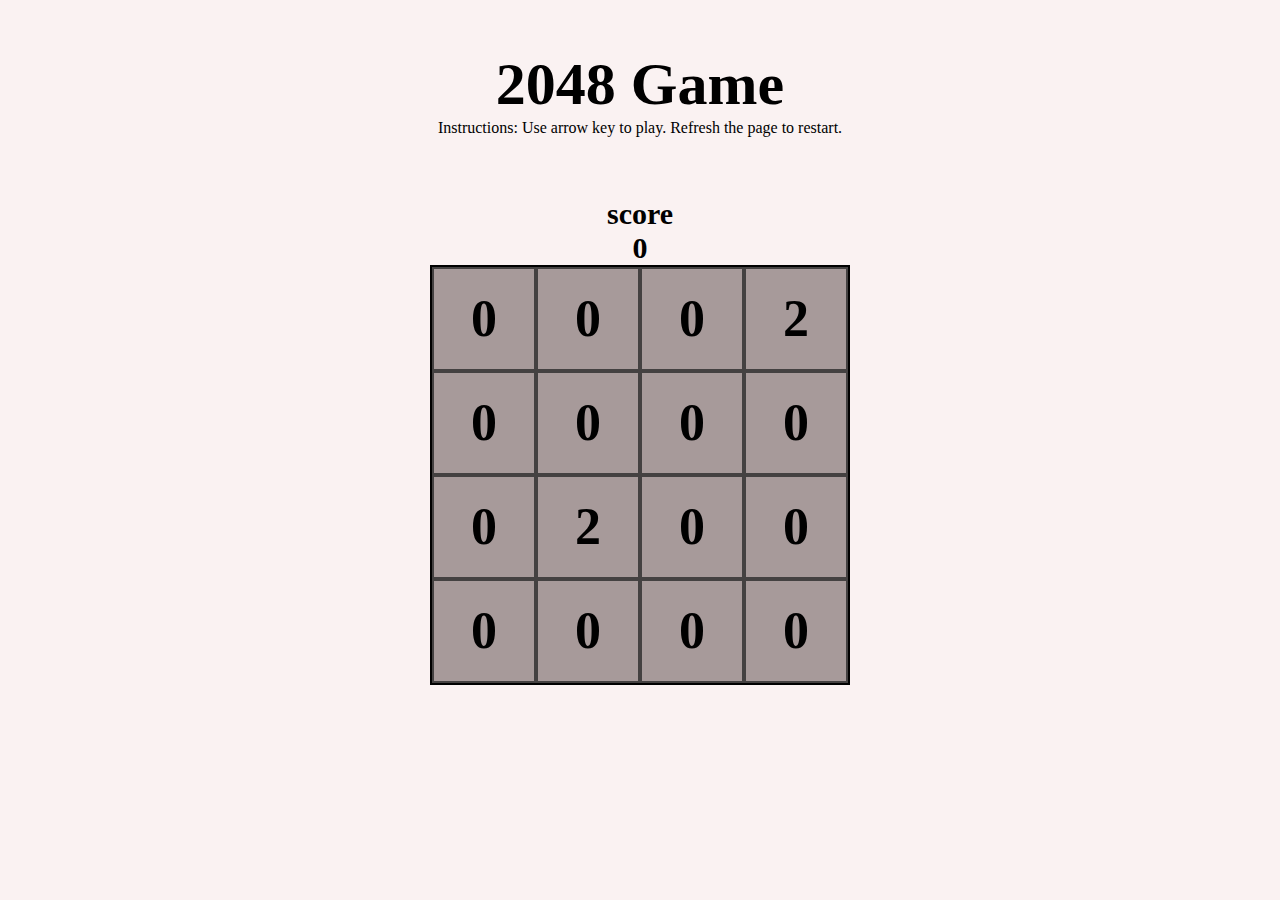
<file: public/2048 Game/index.html>
<html>
    <head>
        <link rel="stylesheet" href="style.css">
        <script src ="script.js"></script>
        <title>2048 Game</title>
    </head>
    <body>
        <div class = "header">2048 Game</div>

        <div class = "instructions">Instructions: Use arrow key to play. Refresh the page to restart.</div>

        <div class = "scoreContainer">
            <div class="scoreTitle">score</div>
            <span id="score">0</span>
        </div>

        <div class ="grid"></div>
    </body>
</html>
</file>
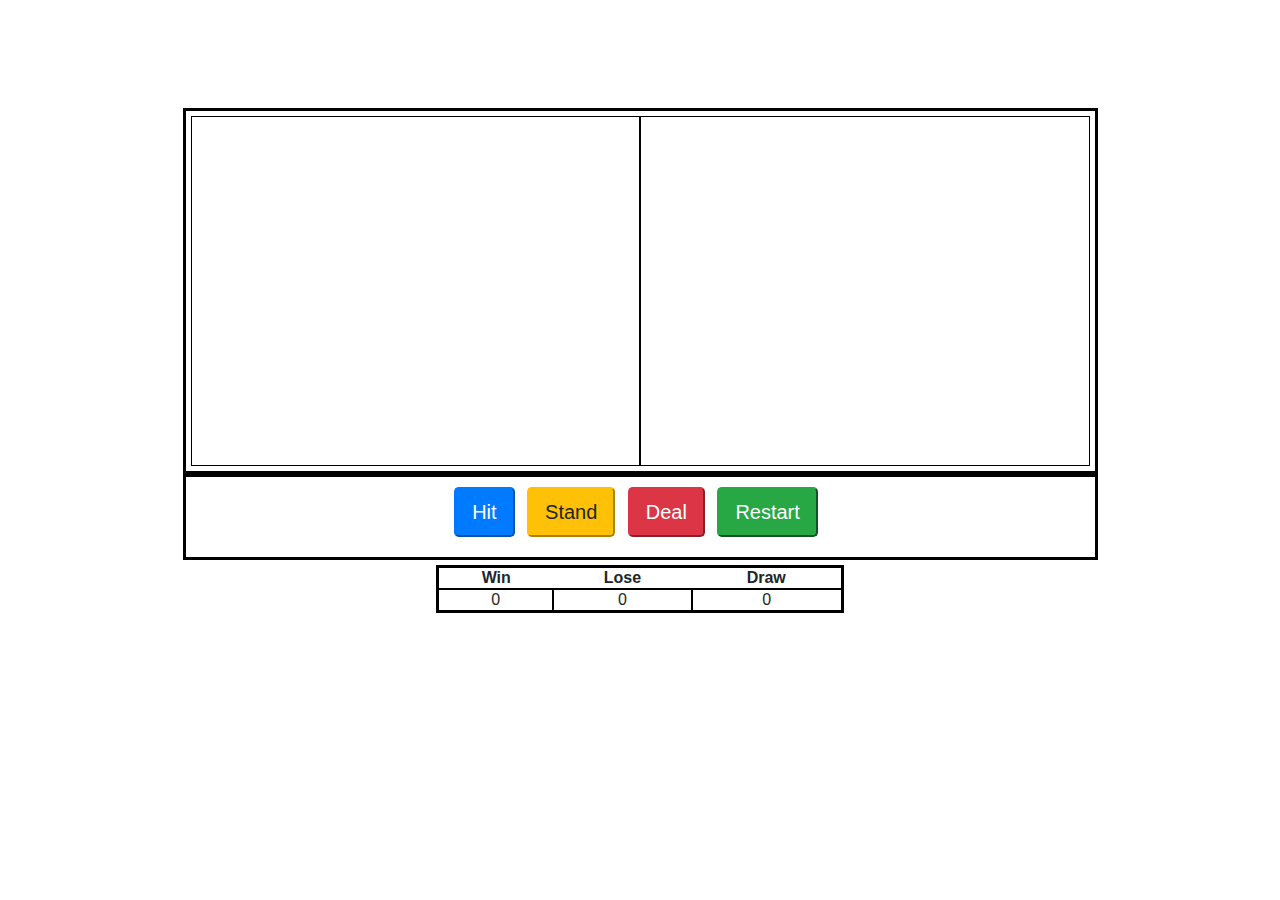
<file: public/Blackjack Game/index.html>
<html lang="en">
  <head>
    <meta charset="UTF-8" />
    <meta name="viewport" content="width=device-width, initial-scale=1.0" />
    <title>Blackjack</title>
    <link
      rel="stylesheet"
      href="https://stackpath.bootstrapcdn.com/bootstrap/4.5.0/css/bootstrap.min.css"
    />
    <link rel="stylesheet" href="style.css" />
  </head>

  <body>
    <div class="container">
      <h1>Blackjack Game</h1>
      <h3><span id="blackjack-result">Let's Play </span></h3>

      <div class="flex-blackjack-row-2">
        <div id="your-box">
          <h2>You: <span id="your-blackjack-result"> 0</span></h2>
        </div>

        <div id="dealer-box">
          <h2>Dealer: <span id="dealer-blackjack-result"> 0</span></h2>
        </div>
      </div>

      <div class="flex-blackjack-row-3">
        <div>
          <button class="btn-lg btn-primary mr-2" id="blackjack-hit-button">
            Hit
          </button>
          <button class="btn-lg btn-warning mr-2" id="blackjack-stand-button">
            Stand
          </button>
          <button class="btn-lg btn-danger mr-2" id="blackjack-deal-button">
            Deal
          </button>
          <button class="btn-lg btn-success mr-2" id="blackjack-reset-button">
            Restart
          </button>
        </div>
      </div>
      <div class="flex-blackjack-row-1">
        <table>
          <tr>
            <th id="win-header">Win</th>
            <th id="loss-header">Lose</th>
            <th id="draw-header">Draw</th>
          </tr>

          <tr>
            <td><span id="wins">0</span></td>
            <td><span id="losses">0</span></td>
            <td><span id="draws">0</span></td>
          </tr>
        </table>
      </div>
    </div>
    <script src="script.js"></script>
  </body>
</html>
</file>
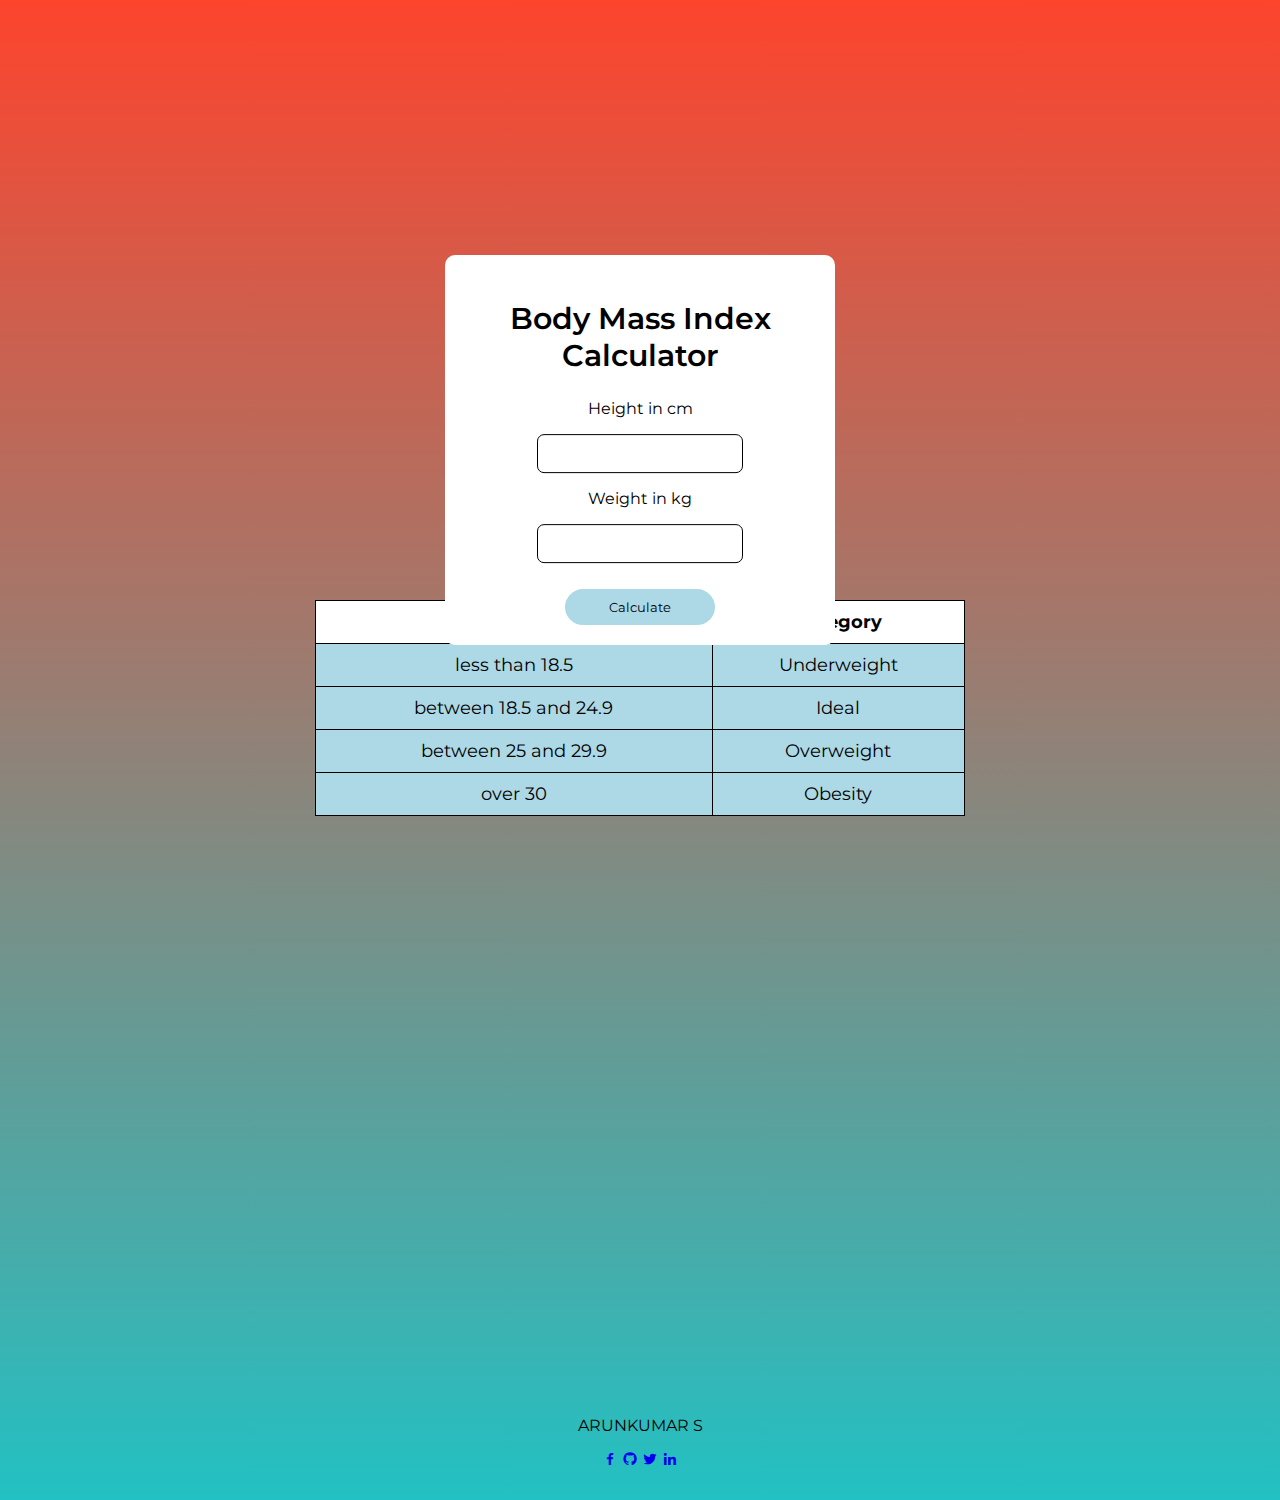
<file: public/BMI/index.html>
<!doctype html>
<html lang="en">
  <head>
    <meta charset="utf-8">
    <meta name="viewport" content="width=device-width, initial-scale=1">
    <title>BMI Calculator</title>
    <meta name="description" content="JS app to calculates Body Mass Index">
    <meta name="author" content="Supritha">
    <link rel="stylesheet" href="style.css">
     <!-- =====BOX ICONS===== -->
    <link href='https://cdn.jsdelivr.net/npm/boxicons@2.0.5/css/boxicons.min.css' rel='stylesheet'>
  </head>
  <body>
    <div class="bmi">
      <h2>Body Mass Index Calculator</h2>
      <p class="text">Height in cm</p><input type="text" id="height">
      <p class="text">Weight in kg</p><input type="text" id="weight">
      <p id="result"></p><button id="btn">Calculate</button>
    </div>
    <div class="chart">
      <table>
        <thead>
          <tr>
            <th>BMI</th>
            <th>Category</th>
          </tr>
        </thead>
        <tbody>
          <tr>
            <td data-column="bmi">less than 18.5</td>
            <td data-column="category">Underweight</td>
          </tr>
          <tr>
            <td data-column="bmi">between 18.5 and 24.9</td>
            <td data-column="category">Ideal</td>
          </tr>
          <tr>
            <td data-column="bmi">between 25 and 29.9</td>
            <td data-column="category">Overweight</td>
          </tr>
          <tr>
            <td data-column="bmi">over 30 </td>
            <td data-column="category">Obesity</td>
          </tr>
        </tbody>
      </table>
    </div>
    <script src="script.js"></script>
    <footer class="footer">
      <p class="footer__title">ARUNKUMAR S</p>
      <div class="footer__social">
          <a href="https://www.facebook.com/arunkumarselvaraj.facebook/" class="footer__icon"><i class='bx bxl-facebook' ></i></a>
          <a href="https://github.com/ARUNKUMARTECH" class="footer__icon"><i class='bx bxl-github' ></i></a>
          <a href="https://twitter.com/Arunkumar_twet" class="footer__icon"><i class='bx bxl-twitter' ></i></a>
          <a href="https://www.linkedin.com/in/arunkumar-engineer/" class="footer__icon"><i class='bx bxl-linkedin' ></i></a>
      </div>
     
     </footer>
  </body>
</html>
</file>
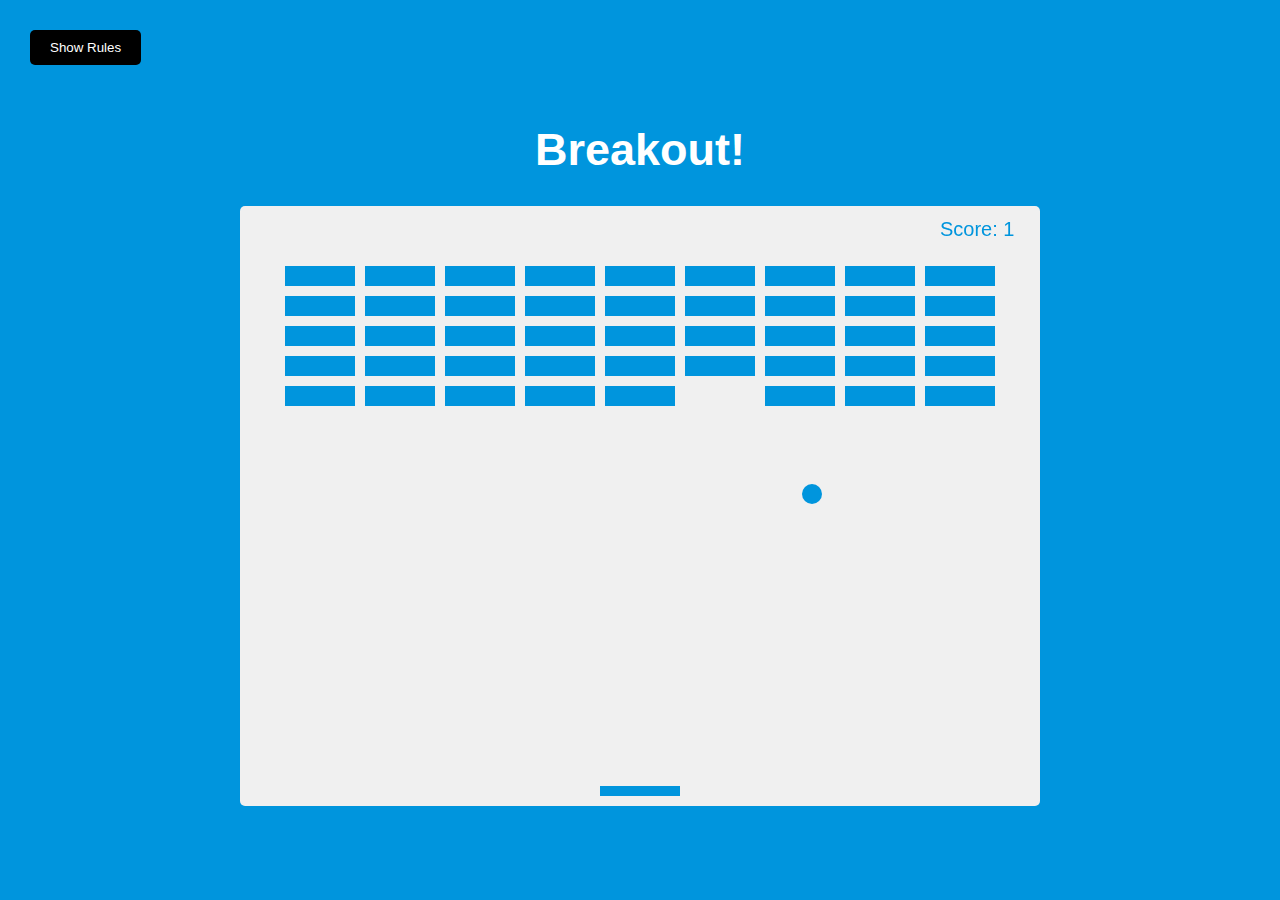
<file: public/breakout-game/index.html>
<!DOCTYPE html>
<html lang="en">
  <head>
    <meta charset="UTF-8" />
    <meta name="viewport" content="width=device-width, initial-scale=1.0" />
    <meta http-equiv="X-UA-Compatible" content="ie=edge" />
    <link rel="stylesheet" href="style.css" />
    <title>Breakout!</title>
  </head>
  <body>
    <h1>Breakout!</h1>
    <button id="rules-btn" class="btn rules-btn">Show Rules</button>
    <div id="rules" class="rules">
      <h2>How To Play:</h2>
      <p>
        Use your right and left keys to move the paddle to bounce the ball up
        and break the blocks.
      </p>
      <p>If you miss the ball, your score and the blocks will reset.</p>
      <button id="close-btn" class="btn">Close</button>
    </div>

    <canvas id="canvas" width="800" height="600"></canvas>

    <script src="script.js"></script>
  </body>
</html>
</file>
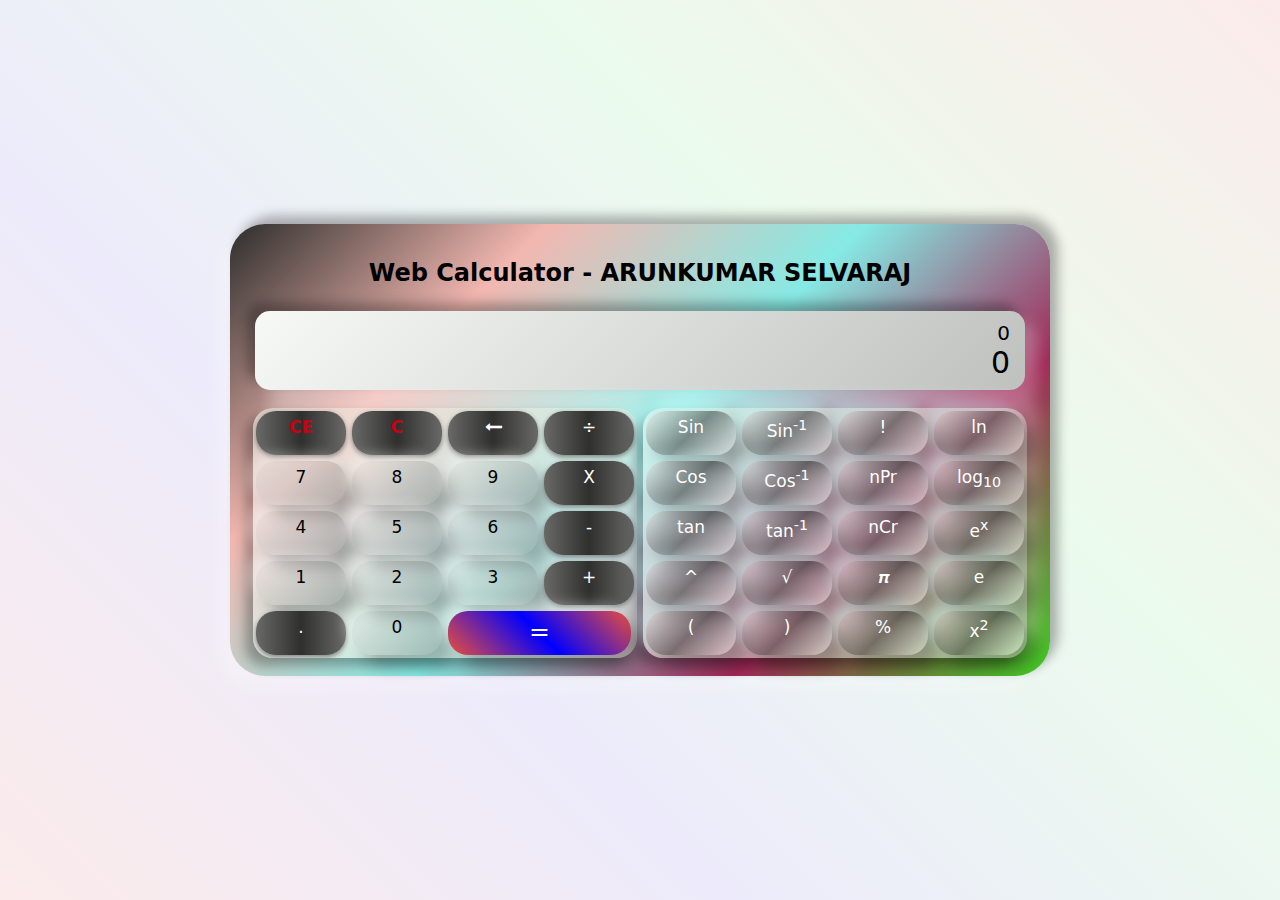
<file: public/CALCULATOR/index.html>
<!DOCTYPE html>
<html lang="en">
<head>
    <meta charset="UTF-8">
    <meta http-equiv="X-UA-Compatible" content="IE=edge">
    <meta name="viewport" content="width=device-width, initial-scale=1.0">
    <title>My Calculator - ARUNKUMAR SELVARAJ</title>
    <link rel="stylesheet" href="https://stackpath.bootstrapcdn.com/font-awesome/4.7.0/css/font-awesome.min.css" integrity="sha384-wvfXpqpZZVQGK6TAh5PVlGOfQNHSoD2xbE+QkPxCAFlNEevoEH3Sl0sibVcOQVnN" crossorigin="anonymous">
    <style>
        :root{
            --left-keypad-button-width: 60px;
            --right-keypad-button-width: 60px;
            --keypad-button-height: 32px;
            --equal-key-button-width: 153px;
            --button-padding: 6px 15px;
            --main-calculator-padding: 15px 20px;
            --calculator-screen-padding: 10px 15px;
            --problem-screen-font-size: 30px;
            --second-screen-font-size: 20px;
            --button-font-size: 17px;
            --calculator-screen-bottom-margin: 15px;
        }
        html , body{
            font-family: system-ui;
            margin: 0;
            padding: 0;
            height: 100%;
            overflow: hidden;
            background: linear-gradient(45deg,#FBEBEB,#EDEBFB,#EBFBED,#FBEBEB);
        }
        body{
            display: flex;
            flex-direction: column;
            align-items: center;
            justify-content: center;
        }
        .CalculatorContainer{
            margin: 10px;
        }
        .MainCalculator{
            display: flex;
            flex-direction: column;
            border-radius: 35px;
            padding: var(--main-calculator-padding) ;
            background: linear-gradient(135deg,#2C2D2B,#F2B7B0,#86EAE4,#A12958,#3FCE24 );
            box-shadow: 8px -8px 12px 0 rgba(0, 0, 0, 0.3),-12px 12px 16px rgba(255, 255, 255, 0.25);
            /* background: white; */
        }

        .CalculatorScreen2{
            border-radius: 15px;
            background: #F3F7F2;
            margin: 5px;
            margin-bottom: var(--calculator-screen-bottom-margin);
        }
        
        .CalculatorScreen{
            padding: var(--calculator-screen-padding) ;
            border-radius: 15px;
            background: linear-gradient(-45deg, rgba(0,0,0,0.22), rgba(255,255,255,0.25));
            box-shadow: -8px -8px 12px 0 rgba(0, 0, 0, 0.3),12px 12px 16px rgba(255, 255, 255, 0.25);
            overflow-x: hidden;
        }
        #SecondScreen{
            text-align: right;
            font-size: var(--second-screen-font-size);
        }
        .Brand{
            float: left;
            font-style: italic;
            color: #B7B2B3;
            font-size: 18px;
            user-select: none;
        }
        #ProblemScreen{
            text-align: right;
            font-size: var(--problem-screen-font-size);
        }
        .CalculatorKeypad{
            display: flex;
            flex-direction: row;
        }
        .LeftSidePart , .RightSidePart{
            display: flex;
            margin: 3px;
            flex-direction: column;
        }
        .LeftSidePart{
            /* background: #afd275; */
            background: linear-gradient(rgba(240, 243, 231,0.6),rgba(231, 231, 231,0.6),rgba(240, 243, 231,0.6));
            border-radius: 20px;
            box-shadow:-8px 8px 12px 0 rgba(0, 0, 0, 0.3),12px -12px 16px rgba(255, 255, 255, 0.25);
        }
        .RightSidePart{
            background: linear-gradient(rgba(240, 243, 231,0.6),rgba(231, 231, 231,0.6),rgba(240, 243, 231,0.6));
            border-radius: 20px;
            box-shadow:-8px 8px 12px 0 rgba(0, 0, 0, 0.3),12px -12px 16px rgba(255, 255, 255, 0.25);
        }
        .LeftKeypadRow , .RightKeypadRow{
            display: flex;
            flex-direction: row;
        }
        .LeftKeypadRow div{
            width: var(--left-keypad-button-width);
            height: var(--keypad-button-height);
            margin: 3px;
            padding: var(--button-padding);
            border: 0px solid black;
            border-radius: 20px;
            align-items: center;
            text-align: center;
            font-size: var(--button-font-size);
            box-shadow: 0 3px 5px gray;
            cursor: pointer;
            background: linear-gradient(-45deg, rgba(0,0,0,0.22), rgba(255,255,255,0.25));
            box-shadow: 12px 12px 16px 0 rgba(0, 0, 0, 0.25),-8px -8px 12px 0 rgba(255, 255, 255, 0.3);
            outline: none;
            transition: 0.2s;
            user-select: none;
        }
        .LeftKeypadRow div:hover{
            background: linear-gradient(-45deg, rgba(0,0,0,0.22), rgba(255,255,255,0.25));
            transform: scale(1.1);
        }
        .LeftKeypadRow div:active{
            background: linear-gradient(135deg, rgba(0,0,0,0.22), rgba(255,255,255,0.25));
            box-shadow: inset 2px 0 5px gray;
        }
        .LeftKeypadRow1 div ,.LeftKeypadRow .NormalSignBtn{
            background: linear-gradient(90deg,#696968,#2F2F2E ,#696968);
            color: white;
            box-shadow: 0 2px 5px gray;
        }
        .LeftKeypadRow1 div:hover,.LeftKeypadRow .NormalSignBtn:hover{
            background: radial-gradient(#1F1F1f,#2F2F3E,#3F3F3E ,#696968);
            padding: 8px 17px;
            margin:1px;
        }
        .LeftKeypadRow .EqualKey{
            width: var(--equal-key-button-width);
            background: linear-gradient(45deg,#EC4F3A,blue,#EC4F3A);
            color: white;
            font-size: 25px;
        }
        .LeftKeypadRow .EqualKey:hover{
            background: linear-gradient(135deg,#EC4F3A,blue,#EC4F3A);
        }
        .RightKeypadRow div{
            width: var(--right-keypad-button-width);
            height: var(--keypad-button-height);
            margin: 3px;
            padding: var(--button-padding);
            border: 0px solid black;
            border-radius: 20px;
            align-items: center;
            text-align: center;
            font-size: var(--button-font-size);
            cursor: pointer;
            box-shadow: 0 2px 5px gray;
            background: linear-gradient(-45deg,rgba(255,255,255,0.35), rgba(0,0,0,0.4), rgba(255,255,255,0.35));
            box-shadow: 12px 12px 16px 0 rgba(0, 0, 0, 0.25), -8px -8px 12px 0 rgba(200, 255, 255, 0.3);
            /* background: white; */
            color: white;
            transition: 0.2s;
            user-select: none;
        }
        .RightKeypadRow div:hover{
            transform: scale(1.1);
        }
        .RightKeypadRow div:active{
            box-shadow: inset 2px 0 5px gray;
        }
        #CeKey, #CKey{
            color: #C50315;
            font-weight: 600;
        }
        @media only screen and (max-width: 900px) {
            :root{
                --calculator-screen-bottom-margin: 20px;
            }
            .CalculatorKeypad{
                display: flex;
                flex-direction: column;
            }  
        }
        @media only screen and (max-width: 550px) {
            :root{
                --main-calculator-padding: 22px 25px;
                --left-keypad-button-width: 50px;
                --right-keypad-button-width: 50px;
                --keypad-button-height: 29px;
                --equal-key-button-width: 127px;
                --button-padding: 7px 12px;
                --problem-screen-font-size: 27px;
                --second-screen-font-size: 18px;
                --button-font-size: 15px;
            }
        }
        @media only screen and (max-width: 400px) {
            :root{
                --main-calculator-padding: 20px 22px;
                --left-keypad-button-width: 40px;
                --right-keypad-button-width: 40px;
                --keypad-button-height: 24px;
                --equal-key-button-width: 103px;
                --button-padding: 4px 10px;
                --problem-screen-font-size: 25px;
                --second-screen-font-size: 18px;
                --button-font-size: 14px;
            }
        }

        
    </style>
</head>
<body>
    <div class="CalculatorContainer">
        <div class="MainCalculator">
        	<center><h2>Web Calculator - ARUNKUMAR SELVARAJ</h2></center>
            <div class="CalculatorScreen2">
                <div class="CalculatorScreen">
                    <div class="ProblemExpression" id="SecondScreen">
                        0
                    </div>
                    <div class="Brand"></div>
                    <div class="ProblemStatement Result" id="ProblemScreen">
                        0
                    </div>
                </div>
            </div>
            <div class="CalculatorKeypad">
                <div class="LeftSidePart">
                    <div class="LeftKeypadRow1 LeftKeypadRow">
                        <div class="CeKey" id="CeKey">CE</div>
                        <div class="CKey" id="CKey">C</div>
                        <div class="BackSpaceKey" id="BackSpaceKey"><i class="fa fa-long-arrow-left" aria-hidden="true"></i></div>
                        <div class="DevideKey" id="DevideKey">÷</div>
                    </div>
                    <div class="LeftKeypadRow2 LeftKeypadRow">
                        <div class="7Key" id="7Key">7</div>
                        <div class="8Key" id="8Key">8</div>
                        <div class="9Key" id="9Key">9</div>
                        <div class="MultipicationKey NormalSignBtn" id="MultipicationKey">X</div>
                    </div>
                    <div class="LeftKeypadRow3 LeftKeypadRow">
                        <div class="4Key" id="4Key">4</div>
                        <div class="5Key" id="5Key">5</div>
                        <div class="6Key" id="6Key">6</div>
                        <div class="MinusKey NormalSignBtn" id="MinusKey">-</div>
                    </div>
                    <div class="LeftKeypadRow4 LeftKeypadRow">
                        <div class="1Key" id="1Key">1</div>
                        <div class="2Key" id="2Key">2</div>
                        <div class="3Key" id="3Key">3</div>
                        <div class="SummessionKey NormalSignBtn" id="SummessionKey">+</div>
                    </div>
                    <div class="LeftKeypadRow5 LeftKeypadRow">
                        <div class="PointKey NormalSignBtn" id="PointKey">.</div>
                        <div class="0Key" id="0Key">0</div>
                        <div class="EqualKey" id="EqualKey">=</div>
                    </div>
                </div>
                <div class="RightSidePart">
                    <div class="RightKeypadRow1 RightKeypadRow">
                        <div class="SinKey" id="SinKey">Sin</div>
                        <div class="SinInvKey" id="SinInvKey">Sin<sup>-1</sup> </div>
                        <div class="FactorialKey" id="FactorialKey">!</div>
                        <div class="LnKey" id="LnKey">ln</div>
                    </div>
                    <div class="RightKeypadRow2 RightKeypadRow">
                        <div class="CosKey" id="CosKey">Cos</div>
                        <div class="CosInvKey" id="CosInvKey">Cos<sup>-1</sup> </div>
                        <div class="nPrKey" id="nPrKey">nPr</div>
                        <div class="Log10Key" id="Log10Key">log<sub>10</sub></div>
                    </div>
                    <div class="RightKeypadRow3 RightKeypadRow">
                        <div class="TanKey" id="TanKey">tan</div>
                        <div class="TanInvKey" id="TanInvKey">tan<sup>-1</sup> </div>
                        <div class="nCrKey" id="nCrKey">nCr</div>
                        <div class="EPowerXKey" id="EPowerXKey">e<sup>x</sup></div>
                    </div>
                    <div class="RightKeypadRow4 RightKeypadRow">
                        <div class="PowerKey" id="PowerKey">^</div>
                        <div class="RootKey" id="RootKey">√</div>
                        <div class="PiKey" id="PiKey">𝝅</div>
                        <div class="eKey" id="eKey">e</div>
                    </div>
                    <div class="RightKeypadRow5 RightKeypadRow">
                        <div class="OpenBracketKey" id="OpenBracketKey">(</div>
                        <div class="CloseBracketKey" id="CloseBracketKey">)</div>
                        <div class="PercentKey" id="PercentKey">%</div>
                        <div class="SquereKey" id="SquereKey">x<sup>2</sup></div>
                    </div>
                </div>
            </div>
        </div>
    </div>
    <script>
        const Screen1 = document.getElementById("ProblemScreen");
        const Screen2 = document.getElementById("SecondScreen");
        const Brand = document.getElementsByClassName("Brand")[0];
        Brand.innerHTML = "";

        const CEButton = document.getElementById("CeKey");
        const CButton = document.getElementById("CKey");
        const BackSpaceButton = document.getElementById("BackSpaceKey");
        const DevideButton = document.getElementById("DevideKey");
        const MultipicationButton = document.getElementById("MultipicationKey");
        const MinusButton = document.getElementById("MinusKey");
        const SummessionButton = document.getElementById("SummessionKey");

        const ZeroButton = document.getElementById("0Key");
        const OneButton = document.getElementById("1Key");
        const TwoButton = document.getElementById("2Key");
        const ThreeButton = document.getElementById("3Key");
        const FourButton = document.getElementById("4Key");
        const FiveButton = document.getElementById("5Key");
        const SixButton = document.getElementById("6Key");
        const SevenButton = document.getElementById("7Key");
        const EightButton = document.getElementById("8Key");
        const NineButton = document.getElementById("9Key");
        const PointButton = document.getElementById("PointKey");

        const EqualButton = document.getElementById("EqualKey");

        const SinButton = document.getElementById("SinKey");
        const CosButton = document.getElementById("CosKey");
        const TanButton = document.getElementById("TanKey");
        const SinInvButton = document.getElementById("SinInvKey");
        const CosInvButton = document.getElementById("CosInvKey");
        const TanInvButton = document.getElementById("TanInvKey");

        const FactorialButton = document.getElementById("FactorialKey");
        const nPrButton = document.getElementById("nPrKey");
        const nCrButton = document.getElementById("nCrKey");

        const LnButton = document.getElementById("LnKey");
        const Log10Button = document.getElementById("Log10Key");
        const EPowerXButton = document.getElementById("EPowerXKey");

        const PowerButton = document.getElementById("PowerKey");
        const RootButton = document.getElementById("RootKey");
        const PiButton = document.getElementById("PiKey");
        const EButton = document.getElementById("eKey");
        const OpenBracketButton = document.getElementById("OpenBracketKey");
        const CloseBracketButton = document.getElementById("CloseBracketKey");
        const PercentButton = document.getElementById("PercentKey");
        const SquereButton = document.getElementById("SquereKey");

        var Screen1Value = "";
        var Expression = "";
        var SpecialOperation = ""

        function factorial(a){
            if(a===0){
                return 1;
            }
            return (a * factorial(a-1))
        }

        function nPr(n,r){
           return factorial(n)/factorial(n-r);
        }
        function nCr(n,r){
            return factorial(n)/(factorial(r)*factorial(n-r));
        }

        OneButton.addEventListener("click", ()=>{
            Screen1Value = Screen1Value + "1";
            Expression = Expression + "1";
            Screen1.innerHTML = Screen1Value;
        })
        TwoButton.addEventListener("click", ()=>{
            Screen1Value = Screen1Value + "2";
            Expression = Expression + "2";
            Screen1.innerHTML = Screen1Value;
        })
        ThreeButton.addEventListener("click", ()=>{
            Screen1Value = Screen1Value + "3";
            Expression = Expression + "3";
            Screen1.innerHTML = Screen1Value;
        })
        FourButton.addEventListener("click", ()=>{
            Screen1Value = Screen1Value + "4";
            Expression = Expression + "4";
            Screen1.innerHTML = Screen1Value;
        })
        FiveButton.addEventListener("click", ()=>{
            Screen1Value = Screen1Value + "5";
            Expression = Expression + "5";
            Screen1.innerHTML = Screen1Value;
        })
        SixButton.addEventListener("click", ()=>{
            Screen1Value = Screen1Value + "6";
            Expression = Expression + "6";
            Screen1.innerHTML = Screen1Value;
        })
        SevenButton.addEventListener("click", ()=>{
            Screen1Value = Screen1Value + "7";
            Expression = Expression + "7";
            Screen1.innerHTML = Screen1Value;
        })
        EightButton.addEventListener("click", ()=>{
            Screen1Value = Screen1Value + "8";
            Expression = Expression + "8";
            Screen1.innerHTML = Screen1Value;
        })
        NineButton.addEventListener("click", ()=>{
            Screen1Value = Screen1Value + "9";
            Expression = Expression + "9";
            Screen1.innerHTML = Screen1Value;
        })
        ZeroButton.addEventListener("click", ()=>{
            Screen1Value = Screen1Value + "0";
            Expression = Expression + "0";
            Screen1.innerHTML = Screen1Value;
        })
        PointButton.addEventListener("click", ()=>{
            Screen1Value = Screen1Value + ".";
            Expression = Expression + ".";
            Screen1.innerHTML = Screen1Value;
        })

        CEButton.addEventListener("click", ()=>{
            location.reload();
        })
        CButton.addEventListener("click", ()=>{
            Expression = "";
            Screen1Value = "";
            Screen1.innerHTML = "0";
        })
        BackSpaceButton.addEventListener("click", ()=>{
            Screen1Value = Screen1Value.slice(0,Screen1Value.length-1);
            Screen1.innerHTML = Screen1Value;
        })

        DevideButton.addEventListener("click", ()=>{
            Screen1Value = Screen1Value + "÷";
            Expression = Expression + "/";
            Screen1.innerHTML = Screen1Value; 
        })
        MultipicationButton.addEventListener("click", ()=>{
            Screen1Value = Screen1Value + "X";
            Expression = Expression + "*";
            Screen1.innerHTML = Screen1Value;
        })
        MinusButton.addEventListener("click", ()=>{
            Screen1Value = Screen1Value + "-";
            Expression = Expression + "-";
            Screen1.innerHTML = Screen1Value;
        })
        SummessionButton.addEventListener("click", ()=>{
            Screen1Value = Screen1Value + "+";
            Expression = Expression + "+";
            Screen1.innerHTML = Screen1Value;
        })
        OpenBracketButton.addEventListener("click", ()=>{
            Screen1Value = Screen1Value + "(";
            Expression = Expression + "(";
            Screen1.innerHTML = Screen1Value;
        })
        CloseBracketButton.addEventListener("click", ()=>{
            Screen1Value = Screen1Value + ")";
            Expression = Expression + ")";
            Screen1.innerHTML = Screen1Value;
        })
        PowerButton.addEventListener("click",()=>{
            Screen1Value = Screen1Value + "^";
            Expression = Expression + "**";
            Screen1.innerHTML = Screen1Value;
        })
        RootButton.addEventListener("click", ()=>{
            Screen1Value = Screen1Value + "√(";
            Expression = Expression + "Math.sqrt(";
            Screen1.innerHTML = Screen1Value;
        })
        SquereButton.addEventListener("click", ()=>{
            Screen1Value = Screen1Value + "^2";
            Expression = Expression + "**2";
            Screen1.innerHTML = Screen1Value;
        })
        PiButton.addEventListener("click", ()=>{
            Screen1Value = Screen1Value + "𝝅";
            Expression = Expression + "Math.PI";
            Screen1.innerHTML = Screen1Value;
        })
        EButton.addEventListener("click", ()=>{
            Screen1Value = Screen1Value + "e";
            Expression = Expression + "Math.E";
            Screen1.innerHTML = Screen1Value;
        })
        SinButton.addEventListener("click", ()=>{
            Screen1Value = Screen1Value + "sin(";
            Expression = Expression + "Math.sin((Math.PI/(180))*";
            Screen1.innerHTML = Screen1Value;
        })
        CosButton.addEventListener("click", ()=>{
            Screen1Value = Screen1Value + "cos(";
            Expression = Expression + "Math.cos((Math.PI/(180))*";
            Screen1.innerHTML = Screen1Value;
        })
        TanButton.addEventListener("click", ()=>{
            Screen1Value = Screen1Value + "tan(";
            Expression = Expression + "Math.tan((Math.PI/(180))*";
            Screen1.innerHTML = Screen1Value;
        })
        SinInvButton.addEventListener("click", ()=>{
            Screen1Value = Screen1Value + "sin⁻¹(";
            Expression = Expression + "(180/Math.PI)*Math.asin(";
            Screen1.innerHTML = Screen1Value;
        })
        CosInvButton
        CosInvButton.addEventListener("click", ()=>{
            Screen1Value = Screen1Value + "cos⁻¹(";
            Expression = Expression + "(180/Math.PI)*Math.acos(";
            Screen1.innerHTML = Screen1Value;
        })
        TanInvButton.addEventListener("click", ()=>{
            Screen1Value = Screen1Value + "tan⁻¹(";
            Expression = Expression + "(180/Math.PI)*Math.atan(";
            Screen1.innerHTML = Screen1Value;
        })
        PercentButton.addEventListener("click", ()=>{
            Screen1Value = Screen1Value + "%";
            Expression = Expression+ "/100";
            Screen1.innerHTML = Screen1Value;
        })
        FactorialButton.addEventListener("click",()=>{
            Screen1Value = Screen1Value + "!";
            Expression = factorial(eval(Expression));
            Screen1.innerHTML = Screen1Value; 
        })
        var n = 0;
        nPrButton.addEventListener("click",()=>{
            n = Number(Expression);
            Screen1Value = Screen1Value + "P";
            Screen1.innerHTML = Screen1Value; 
            Expression = "P";
        })
        nCrButton.addEventListener("click",()=>{
            n = Number(Expression);
            Screen1Value = Screen1Value + "C";
            Screen1.innerHTML = Screen1Value; 
            Expression = "C";
        })
        LnButton.addEventListener("click",()=>{
            Screen1Value = Screen1Value + "ln(";
            Expression = Expression + "Math.log(";
            Screen1.innerHTML = Screen1Value;
        })
        Log10Button.addEventListener("click",()=>{
            Screen1Value = Screen1Value + "log<sub>10</sub>(";
            Expression = Expression + "Math.log10(";
            Screen1.innerHTML = Screen1Value;
        })
        EPowerXButton.addEventListener("click",()=>{
            Screen1Value = Screen1Value + "e^";
            Expression = Expression + "Math.E**";
            Screen1.innerHTML = Screen1Value;
        })
        EqualButton.addEventListener("click",()=>{
            if(Expression[0]==="P"){
                r = Number(Expression.slice(1,Expression.length))
                Expression = nPr(n,r)
            }
            if(Expression[0]==="C"){
                r = Number(Expression.slice(1,Expression.length))
                Expression = nCr(n,r)
            }
            Screen2.innerHTML = Screen1Value;
            ans = eval(Expression);
            Screen1Value = String(ans);
            Screen1.innerHTML = ans;
        })
        
    </script>
</body>
</html>
</file>
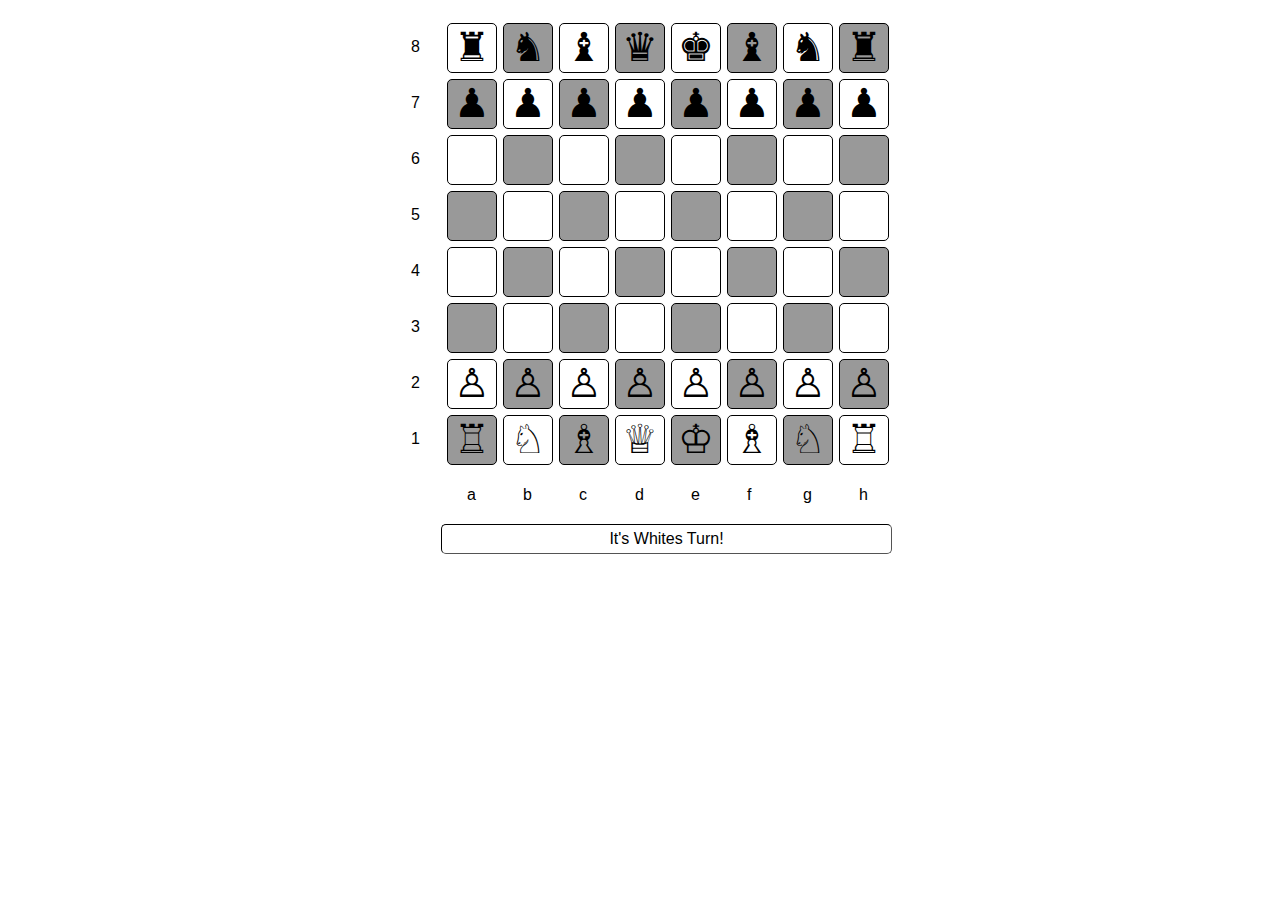
<file: public/CHESS/index.html>
<!DOCTYPE html>
<html lang="en">

<head>
    <meta charset="UTF-8">
    <title>Chess Game </title>
    <link rel="stylesheet" href="./style.css">

</head>

<body>
   
    <div id="game">
        <div class='cellprefix'>8</div>
        <div class='gamecell' id='1_8'></div>
        <div class='gamecell grey' id='2_8'></div>
        <div class='gamecell' id='3_8'></div>
        <div class='gamecell grey' id='4_8'></div>
        <div class='gamecell' id='5_8'></div>
        <div class='gamecell grey' id='6_8'></div>
        <div class='gamecell' id='7_8'></div>
        <div class='gamecell grey' id='8_8'></div><br>
        <div class='cellprefix'>7</div>
        <div class='gamecell grey' id='1_7'></div>
        <div class='gamecell' id='2_7'></div>
        <div class='gamecell grey' id='3_7'></div>
        <div class='gamecell' id='4_7'></div>
        <div class='gamecell grey' id='5_7'></div>
        <div class='gamecell' id='6_7'></div>
        <div class='gamecell grey' id='7_7'></div>
        <div class='gamecell' id='8_7'></div><br>
        <div class='cellprefix'>6</div>
        <div class='gamecell' id='1_6'></div>
        <div class='gamecell grey' id='2_6'></div>
        <div class='gamecell' id='3_6'></div>
        <div class='gamecell grey' id='4_6'></div>
        <div class='gamecell' id='5_6'></div>
        <div class='gamecell grey' id='6_6'></div>
        <div class='gamecell' id='7_6'></div>
        <div class='gamecell grey' id='8_6'></div><br>
        <div class='cellprefix'>5</div>
        <div class='gamecell grey' id='1_5'></div>
        <div class='gamecell' id='2_5'></div>
        <div class='gamecell grey' id='3_5'></div>
        <div class='gamecell' id='4_5'></div>
        <div class='gamecell grey' id='5_5'></div>
        <div class='gamecell' id='6_5'></div>
        <div class='gamecell grey' id='7_5'></div>
        <div class='gamecell' id='8_5'></div><br>
        <div class='cellprefix'>4</div>
        <div class='gamecell' id='1_4'></div>
        <div class='gamecell grey' id='2_4'></div>
        <div class='gamecell' id='3_4'></div>
        <div class='gamecell grey' id='4_4'></div>
        <div class='gamecell' id='5_4'></div>
        <div class='gamecell grey' id='6_4'></div>
        <div class='gamecell' id='7_4'></div>
        <div class='gamecell grey' id='8_4'></div><br>
        <div class='cellprefix'>3</div>
        <div class='gamecell grey' id='1_3'></div>
        <div class='gamecell' id='2_3'></div>
        <div class='gamecell grey' id='3_3'></div>
        <div class='gamecell' id='4_3'></div>
        <div class='gamecell grey' id='5_3'></div>
        <div class='gamecell' id='6_3'></div>
        <div class='gamecell grey' id='7_3'></div>
        <div class='gamecell' id='8_3'></div><br>
        <div class='cellprefix'>2</div>
        <div class='gamecell' id='1_2'></div>
        <div class='gamecell grey' id='2_2'></div>
        <div class='gamecell' id='3_2'></div>
        <div class='gamecell grey' id='4_2'></div>
        <div class='gamecell' id='5_2'></div>
        <div class='gamecell grey' id='6_2'></div>
        <div class='gamecell' id='7_2'></div>
        <div class='gamecell grey' id='8_2'></div><br>
        <div class='cellprefix'>1</div>
        <div class='gamecell grey' id='1_1'></div>
        <div class='gamecell' id='2_1'></div>
        <div class='gamecell grey' id='3_1'></div>
        <div class='gamecell' id='4_1'></div>
        <div class='gamecell grey' id='5_1'></div>
        <div class='gamecell' id='6_1'></div>
        <div class='gamecell grey' id='7_1'></div>
        <div class='gamecell' id='8_1'></div><br>
        <div class='cellprefix'></div>
        <div class='cellprefix'>a</div>
        <div class='cellprefix'>b</div>
        <div class='cellprefix'>c</div>
        <div class='cellprefix'>d</div>
        <div class='cellprefix'>e</div>
        <div class='cellprefix'>f</div>
        <div class='cellprefix'>g</div>
        <div class='cellprefix'>h</div><br>
        <div id='turn'>It's Whites Turn!</div>
    </div>
    
    <script src='https://cdnjs.cloudflare.com/ajax/libs/jquery/3.2.1/jquery.min.js'></script>
    <script src="./script.js"></script>

</body>

</html>
</file>
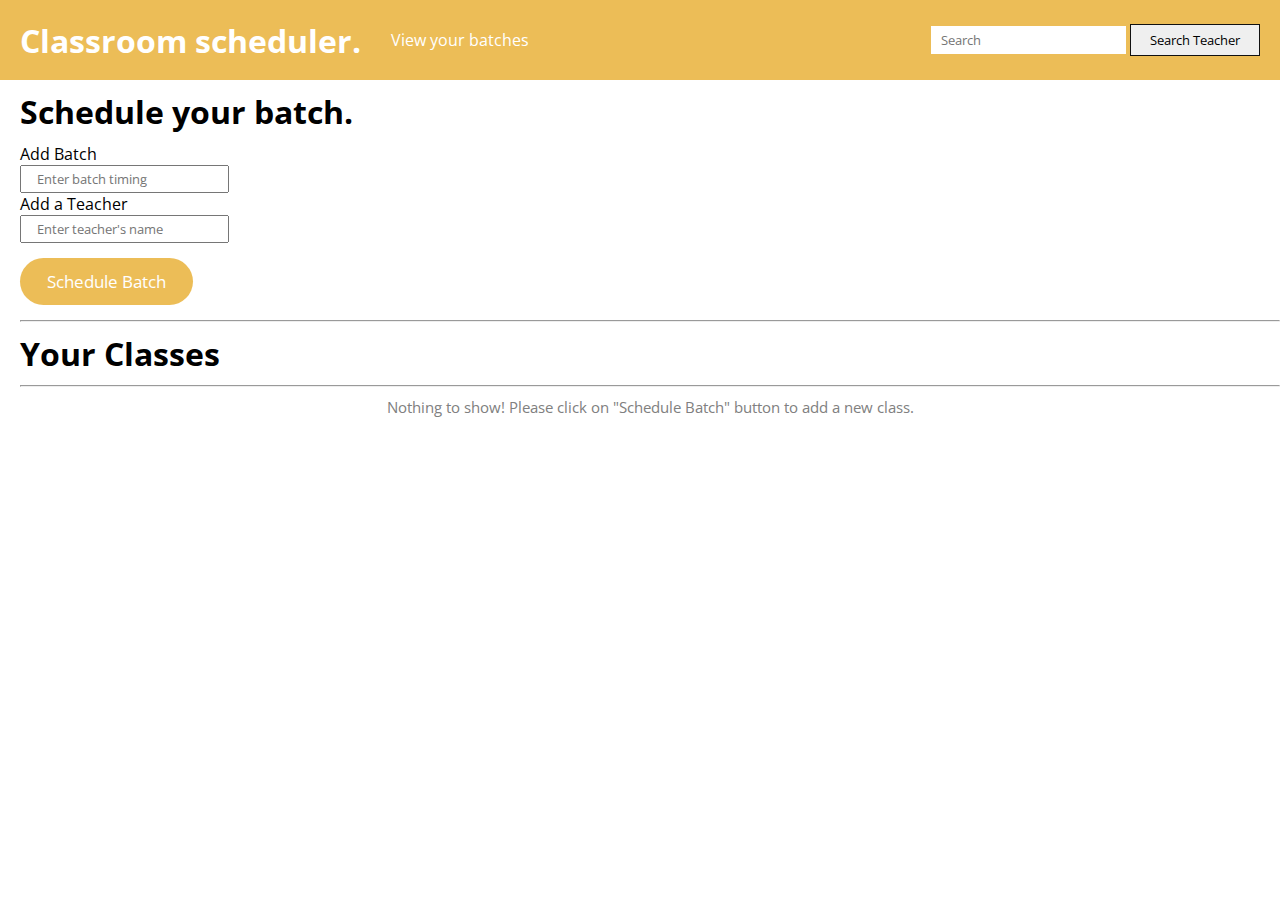
<file: public/CLASSROOM SCHEDULER WEBSITE/index.html>
<!DOCTYPE html>
<html lang="en">
  <head>
    <meta charset="UTF-8" />
    <meta name="viewport" content="width=device-width, initial-scale=1.0" />
    <meta http-equiv="X-UA-Compatible" content="IE=edge">
    <link rel="preconnect" href="https://fonts.gstatic.com">
    <link href="https://fonts.googleapis.com/css2?family=Roboto:ital,wght@0,400;1,300&display=swap" rel="stylesheet">
    <link rel="stylesheet" href="style.css" />
    <title>Classroom Scheduler</title>
  </head>

  <body>
    <nav class="navbar">
      <div class="left">
      <div id="logo"><h1>Classroom scheduler.</h1></div>
      <div>
      <ul>
        <li><a href="#">View your batches</a></li>
      </ul>
    </div>
    </div>
      <div class="searchBox">
        <input type="search" name="searchBar" placeholder="Search" id="searchTxt" />
        <button class="btn">Search Teacher</button>
    </div>
    </nav>

    <div class="wrapper">
      <h1 class="heading">Schedule your batch.</h1>
      <label for="addingNote" class="addingNote">Add Batch</label> <br />
      <input
        name="textarea"
        id="title"
        cols="100"
        rows="2"
        placeholder="Enter batch timing"
      ></input>
      <br />
      <label for="addingNote" class="addingNote">Add a Teacher</label> <br />
      <input name="textarea" id="note-text" cols="100" rows="6" placeholder="Enter teacher's name"></input>
      <br />
      <button class="note-btn">Schedule Batch</button>
      
      <hr class="margin-top hr" />
      <h1 class="class">Your Classes</h1>

      <hr class="hr"/>
      <div class="showNotes" id="notes"></div>
    </div>

    <script src="script.js"></script>
  </body>
</html>
</file>
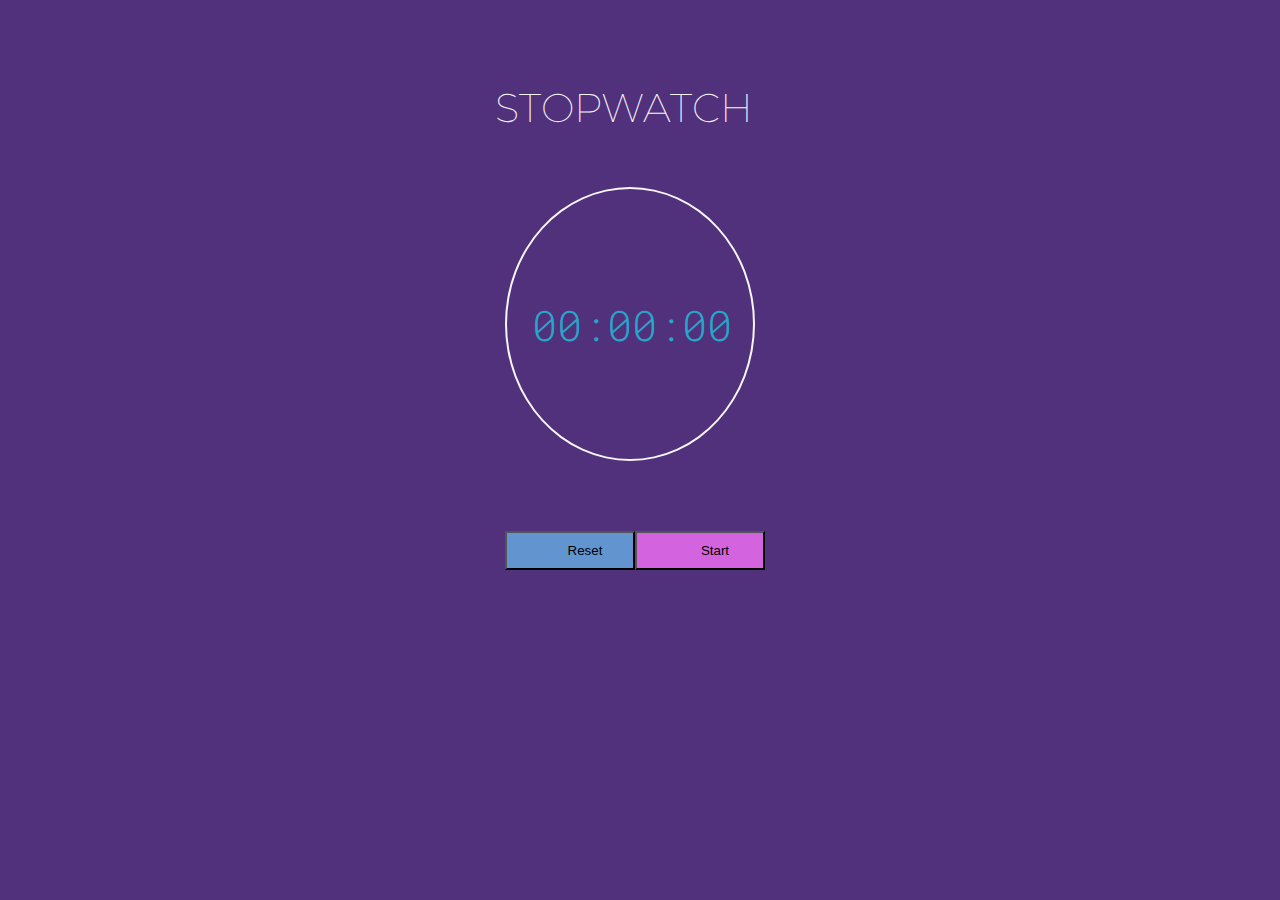
<file: public/Clock-Stopwatch/index.html>
<!DOCTYPE html>
<html>
  <head>
    <title>
      Simple Stopwatch
    </title>
    <link href="./assests/styles.css" rel="stylesheet">
    <link
      href="https://fonts.googleapis.com/css2?family=Montserrat:wght@200;900&display=swap"
      rel="stylesheet"
    />
    <link
      href="https://fonts.googleapis.com/css2?family=Roboto+Mono:ital,wght@0,300;1,300&display=swap"
      rel="stylesheet"
    />
   
  </head>
  <body>
    <div id="stopwatch">
      <!-- CURRENT TIME -->
      <h1> STOPWATCH</h1>
      <div class="circle">
        <span class="time" id="sw-time">00:00:00</span>
      </div>

      <!-- CONTROLS -->
      <div class="controls">
          <input type="button" value="Reset" id="sw-rst" disabled/>
          <input type="button" value="Start" id="sw-go" disabled/>
      </div>
    </div>
    <script src="./assests/scripts.js"></script>
  </body>
</html>
</file>
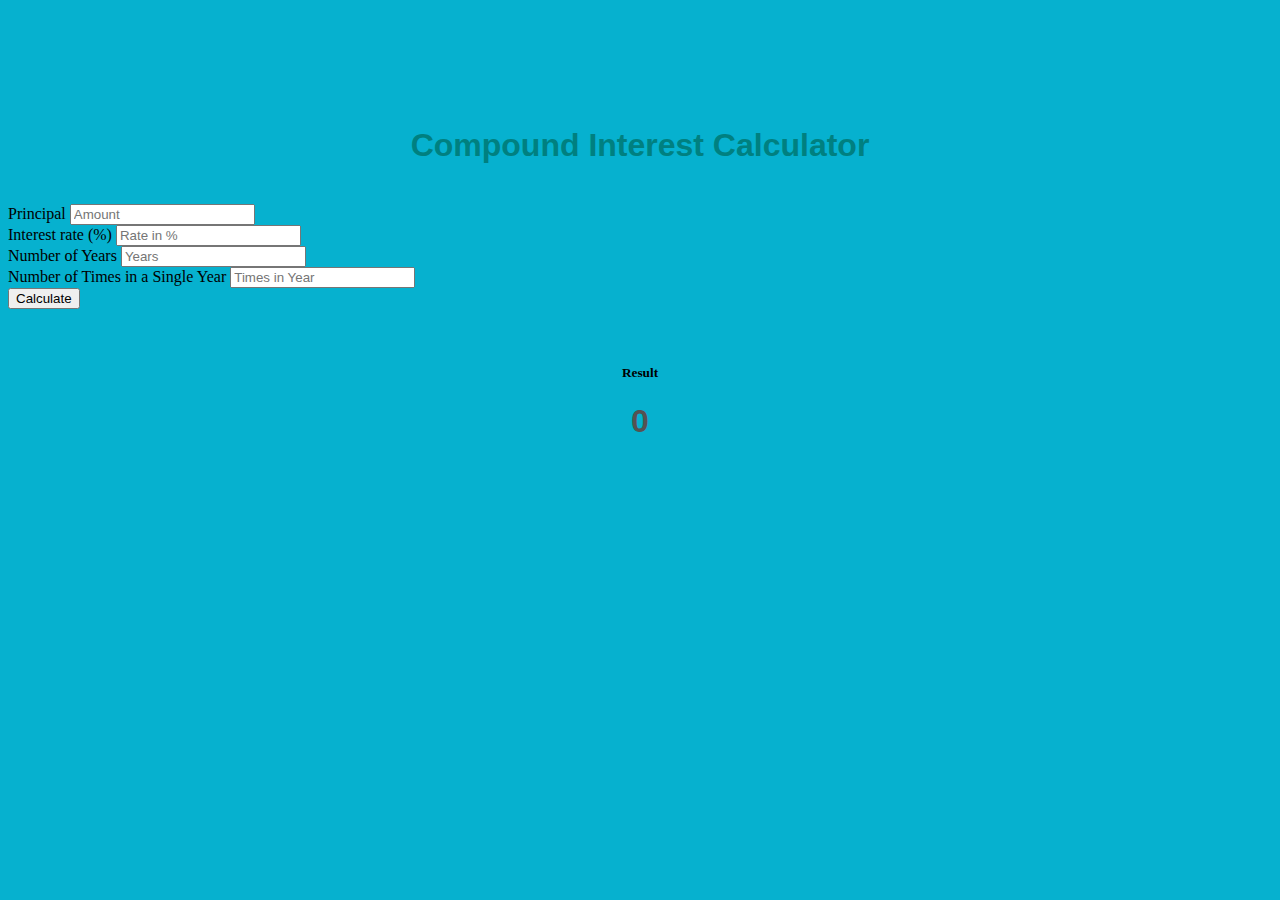
<file: public/Compound Interest Calculator/index.html>
<html>
    <head>
      
      <link rel="stylesheet" type="text/css" href="style.css" >
      <link rel="stylesheet" href="https://stackpath.bootstrapcdn.com/bootstrap/4.5.0/css/bootstrap.min.css" integrity="sha384-9aIt2nRpC12Uk9gS9baDl411NQApFmC26EwAOH8WgZl5MYYxFfc+NcPb1dKGj7Sk" crossorigin="anonymous">
     </head>

    <body class="body">
      <br>
    <div class="container">
      <div class="card text-black bg-light mb-9" style="max-width: 200rem;">
       
          <div class="container">
          <div class="row">
            <div class="col-md-12">
              <h1 id="title">Compound Interest Calculator</h1>
            </div>
          </div>
          <br>

          <div class="row">
            <div class="col-md-12">
        <form>
            <div class="form-group">
                  <label class="form-group">Principal</label>
                  <input class="form-control" type="text" id="principal" placeholder="Amount">
             </div>
              <div class="form-group">
                  <label class="form-group">Interest rate (%)</label>
                  <input class="form-control" type="text" id="annual-interest-rate"
                  placeholder="Rate in %">
              </div>
              <div class="form-group">
                  <label class="form-group">Number of Years</label>
                  <input class="form-control" type="text" id="number-of-year"
                  placeholder="Years">
              </div>
              <div class="form-group">
                  <label class="form-group">Number of Times in a Single Year </label>
                  <input class="form-control" type="text" id="number-of-times-in-year"
                  placeholder="Times in Year">
              </div>

              <button id = "btn" class="btn btn-block btn-info" type="button">Calculate</button>
          </form>
            </div>
          </div>
          <br>
          <h5 class="total">Result</h5>
          
          <div class="row">
            <div class="col-md-12">
              <h1 id="res">0</h1>
            </div>
          </div>
        </div>
      </div>
    </div>
    </body>
    <script type="text/javascript" src = "script.js"></script>
</html>
</file>
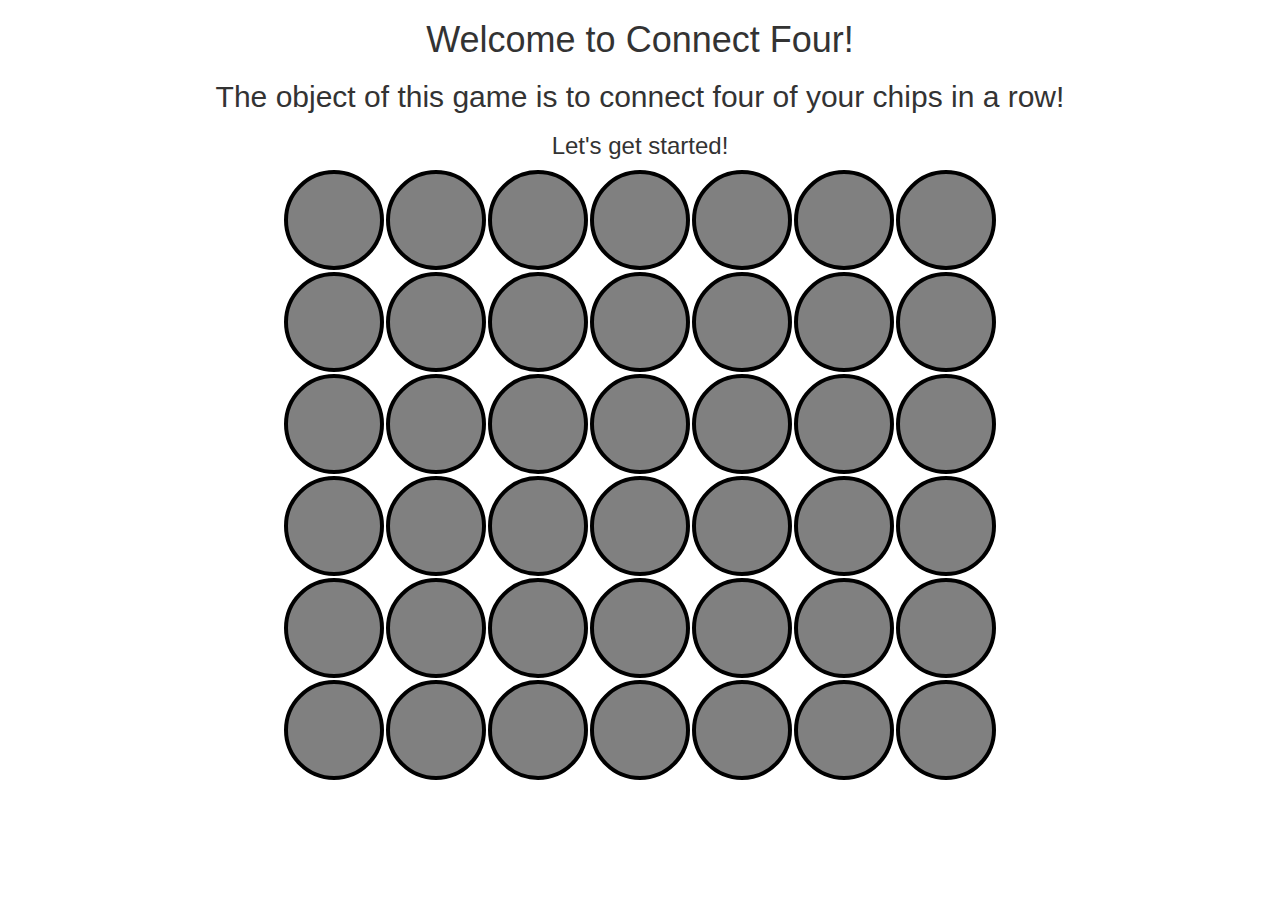
<file: public/ConnectFour/index.html>
<!DOCTYPE html>
<html>
  <head>
    <meta charset="utf-8">
    <title>Connect Four</title>


    <link rel="stylesheet" href="https://maxcdn.bootstrapcdn.com/bootstrap/3.3.7/css/bootstrap.min.css" integrity="sha384-BVYiiSIFeK1dGmJRAkycuHAHRg32OmUcww7on3RYdg4Va+PmSTsz/K68vbdEjh4u" crossorigin="anonymous">
    <link rel="stylesheet" href="Part3_FrontEndProject.css">

  </head>
  <body>
    <div class="container" align='center'>
      <h1>Welcome to Connect Four!</h1>
      <h2>The object of this game is to connect four of your chips in a row!</h2>
      <h3>Let's get started!</h3>
        <table class="board">
        <tr>
          <td><button type="button"></button></td>
          <td><button type="button"></button></td>
          <td><button type="button"></button></td>
          <td><button type="button"></button></td>
          <td><button type="button"></button></td>
          <td><button type="button"></button></td>
          <td><button type="button"></button></td>
        </tr>
        <tr>
          <td><button type="button"></button></td>
          <td><button type="button"></button></td>
          <td><button type="button"></button></td>
          <td><button type="button"></button></td>
          <td><button type="button"></button></td>
          <td><button type="button"></button></td>
          <td><button type="button"></button></td>
        </tr>
        <tr>
          <td><button type="button"></button></td>
          <td><button type="button"></button></td>
          <td><button type="button"></button></td>
          <td><button type="button"></button></td>
          <td><button type="button"></button></td>
          <td><button type="button"></button></td>
          <td><button type="button"></button></td>
        </tr>
        <tr>
          <td><button type="button"></button></td>
          <td><button type="button"></button></td>
          <td><button type="button"></button></td>
          <td><button type="button"></button></td>
          <td><button type="button"></button></td>
          <td><button type="button"></button></td>
          <td><button type="button"></button></td>
        </tr>
        <tr>
          <td><button type="button"></button></td>
          <td><button type="button"></button></td>
          <td><button type="button"></button></td>
          <td><button type="button"></button></td>
          <td><button type="button"></button></td>
          <td><button type="button"></button></td>
          <td><button type="button"></button></td>
        </tr>
        <tr>
          <td><button type="button"></button></td>
          <td><button type="button"></button></td>
          <td><button type="button"></button></td>
          <td><button type="button"></button></td>
          <td><button type="button"></button></td>
          <td><button type="button"></button></td>
          <td><button type="button"></button></td>
        </tr>
    </table>

    </div>

    </script>
    <script
    src="https://code.jquery.com/jquery-3.1.1.min.js"
    integrity="sha256-hVVnYaiADRTO2PzUGmuLJr8BLUSjGIZsDYGmIJLv2b8="
    crossorigin="anonymous">
    </script>
    <script src='Part3_FrontEndProject.js'>

    </script>
  </body>
</html>
</file>
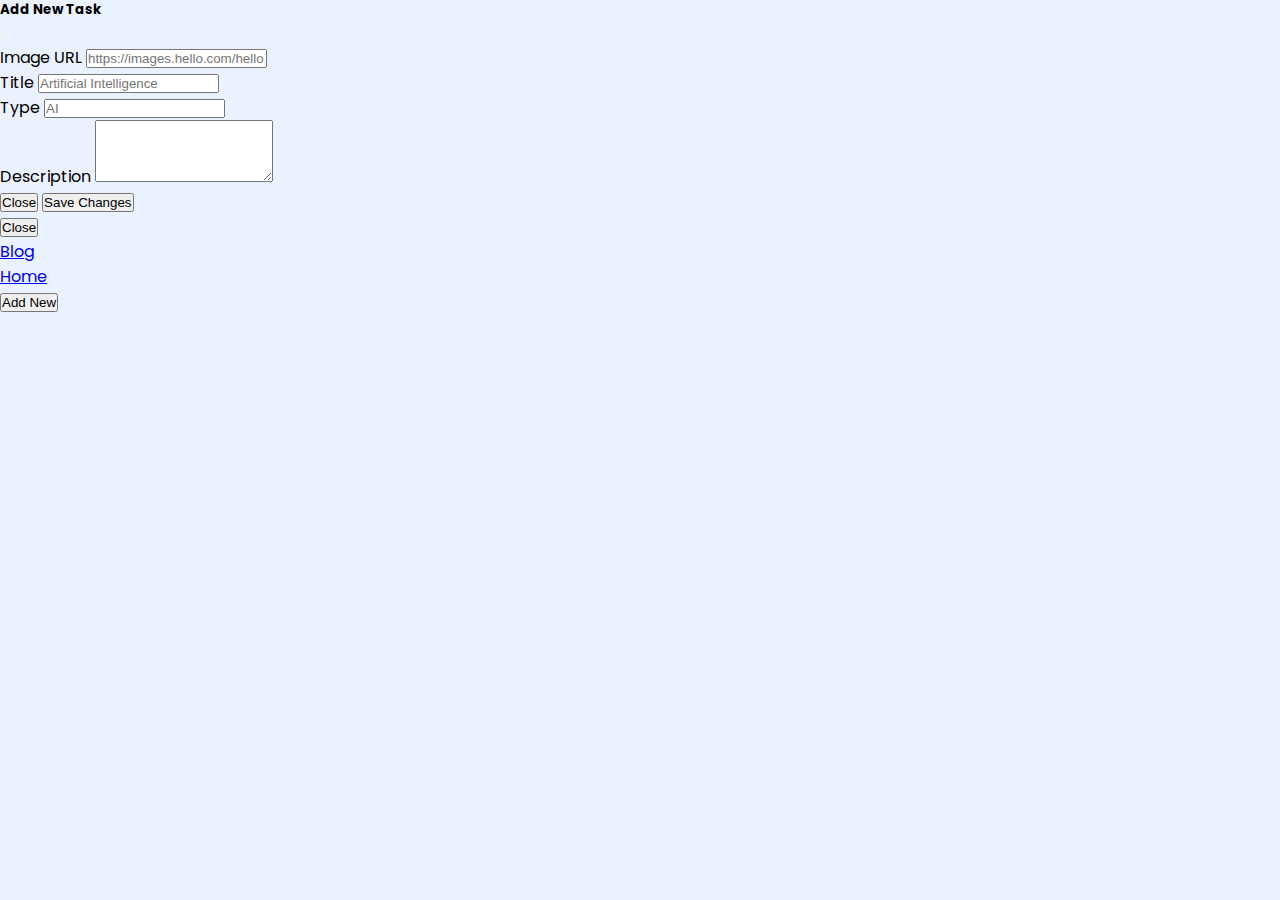
<file: public/CREATE-BLOGGER/index.html>
<!DOCTYPE html>
<html lang="en">

<head>
	<meta charset="UTF-8">
	<meta http-equiv="X-UA-Compatible" content="IE=edge">
	<meta name="viewport" content="width=device-width, initial-scale=1.0">
	<!-- google fonts -->
	<link rel="preconnect" href="https://fonts.gstatic.com" />
	<link href="https://fonts.googleapis.com/css2?family=Poppins:ital,wght@0,100;0,200;0,300;0,400;0,500;0,600;0,700;0,800;0,900;1,100;1,200;1,300;1,400;1,500;1,600;1,700;1,800;1,900&display=swap" rel="stylesheet" />
	<!-- icons -->
	<link rel="stylesheet" href="https://use.fontawesome.com/releases/v5.15.3/css/all.css" integrity="sha384-SZXxX4whJ79/gErwcOYf+zWLeJdY/qpuqC4cAa9rOGUstPomtqpuNWT9wdPEn2fk" crossorigin="anonymous" />
	<!-- bootstrap cdn -->
	<link href="https://cdn.jsdelivr.net/npm/bootstrap@5.0.1/dist/css/bootstrap.min.css" rel="stylesheet" integrity="sha384-+0n0xVW2eSR5OomGNYDnhzAbDsOXxcvSN1TPprVMTNDbiYZCxYbOOl7+AMvyTG2x" crossorigin="anonymous" />
	<!--  our stylesheet -->
	<link rel="stylesheet" href="style.css">
	<title>Blog App</title>
</head>

<body onload="loadData()">
	<!--Navbar Modal -->
	<div class="modal fade" id="staticBackdrop" data-bs-backdrop="static" data-bs-keyboard="false" tabindex="-1" aria-labelledby="staticBackdropLabel" aria-hidden="true">
		<div class="modal-dialog">
			<div class="modal-content">
				<div class="modal-header">
					<h5 class="modal-title" id="staticBackdropLabel">Add New Task</h5>
					<button type="button" class="btn-close" data-bs-dismiss="modal" aria-label="Close"></button>
				</div>
				<div class="modal-body">
					<form>
						<div class="mb-3">
							<label for="imageurl" class="form-label">Image URL</label>
							<input type="url" class="form-control" id="imageurl" aria-describedby="emailHelp" placeholder="https://images.hello.com/hello.png">
						</div>
						<div class="mb-3">
							<label for="title" class="form-label">Title</label>
							<input type="text" class="form-control" id="title" placeholder="Artificial Intelligence">
						</div>
						<div class="mb-3">
							<label for="type" class="form-label">Type</label>
							<input type="text" class="form-control" id="type" placeholder="AI">
						</div>
						<div class="mb-3">
							<label for="description" class="form-label">Description</label>
							<textarea rows="4" class="form-control" id="description"></textarea>
						</div>
					</form>
				</div>
				<div class="modal-footer">
					<button type="button" class="btn btn-secondary" data-bs-dismiss="modal">Close</button>
					<button type="button" class="btn btn-primary" data-bs-dismiss="modal" onclick="saveChanges()">Save Changes</button>
				</div>
			</div>
		</div>
	</div>
	<!--  card modal -->
	<div class="modal fade" id="showblog" tabindex="-1" aria-labelledby="showTaskLabel" aria-hidden="true">
		<div class="modal-dialog modal-lg">
			<div class="modal-content">
				<div class="modal-body blog__modal__body"></div>
				<div class="modal-footer">
					<button type="button" class="btn btn-secondary" data-bs-dismiss="modal">Close</button>
				</div>
			</div>
		</div>
	</div>
	</div>
	<!-- navbar -->
	<nav class="navbar navbar-expand-md navbar-light bg-light shadow-sm">
		<div class="container-fluid"> <a class="navbar-brand  fw-bold text-primary" href="#">Blog</a>
			<button class="navbar-toggler" type="button" data-bs-toggle="collapse" data-bs-target="#navbarSupportedContent" aria-controls="navbarSupportedContent" aria-expanded="false" aria-label="Toggle navigation"> <span class="navbar-toggler-icon"></span> 
			</button>
			<div class="collapse navbar-collapse" id="navbarSupportedContent">
				<ul class="navbar-nav me-auto mb-2 mb-lg-0">
					<li class="nav-item"> <a class="nav-link active" aria-current="page" href="#">Home</a> 
					</li>
				</ul>
				<button type="button" class="btn btn-primary rounded-pill" data-bs-toggle="modal" data-bs-target="#staticBackdrop"><i class="fas fa-plus"></i> Add New</button>
			</div>
		</div>
	</nav>
	<div class="container">
		<section>
			<div class="row blog__container mt-5 mb-3 ">
		        </div>
		</section>
	</div>
	<script src="https://cdn.jsdelivr.net/npm/@popperjs/core@2.9.2/dist/umd/popper.min.js" integrity="sha384-IQsoLXl5PILFhosVNubq5LC7Qb9DXgDA9i+tQ8Zj3iwWAwPtgFTxbJ8NT4GN1R8p" crossorigin="anonymous"></script>
	<script src="https://cdn.jsdelivr.net/npm/bootstrap@5.0.1/dist/js/bootstrap.min.js" integrity="sha384-Atwg2Pkwv9vp0ygtn1JAojH0nYbwNJLPhwyoVbhoPwBhjQPR5VtM2+xf0Uwh9KtT" crossorigin="anonymous"></script>
	<script src="script.js"></script>
</body>
</html>
</file>
<file: public/2048 Game/style.css>
body{
    background-color: rgb(250, 242, 242);
}

.grid {
    display:flex;
    flex-wrap: wrap;
    height: 420px;
    width: 420px;
    background-color: rgb(0, 0, 0);
    margin: auto;
    justify-content: center;
    align-content: center;
}

.grid div{
    border: solid rgb(68, 65, 65) 2px;
    width: 100px;
    height: 100px;
    background-color: rgb(167, 154, 154);
    text-align: center;
    vertical-align: middle;
    line-height: 100px;
    font-weight: bold;
    font-size: 52px;
}

.scoreContainer {
    margin-top: 60px;
    font-weight: bold;
    text-align: center;
    font-size: 30px;
}

.header {
    font-size: 60px;
    margin-top: 50px;
    text-align: center;
    font-weight: bold;
}

.instructions{
    text-align: center;
    margin: auto;
}

#result{
    text-align: center;
    margin: auto;
}
</file>
<file: public/Blackjack Game/style.css>
body {
  background: url("https://images.pexels.com/photos/956999/milky-way-starry-sky-night-sky-star-956999.jpeg?auto=compress&cs=tinysrgb&dpr=2&h=650&w=940");
  background-repeat: no-repeat;
  background-size: cover;

   padding:10px;
}


.container {
  margin: 0 auto;
  text-align: center;
  color: white;
    width:75%;

}

.flex-blackjack-row-1,
.flex-blackjack-row-2,
.flex-blackjack-row-3 {
  display: flex;
  padding: 5px;
  flex-wrap: wrap;
  flex-direction: row;
  justify-content: space-evenly;
}

.flex-blackjack-row-2 div {
  padding: 10px;
  border: 1px solid black;

  flex: 1;
  height: 350px;
  text-align: center;
}

.flex-blackjack-row-2 div img {
  padding: 10px;
}

table {
    border: 3px solid black;
    border-collapse: collapse;
    padding:10px;
    width:45%;
    background-color: white;
    text-align: center;
}
table td {
    border: 2px solid black;
}

.flex-blackjack-row-3 div {
  padding: 5px;
}

.flex-blackjack-row-3 button {
  padding: 10 px;
  margin-bottom: 10px;
}

.flex-blackjack-row-2, .flex-blackjack-row-3{
  background-image: url(https://i.stack.imgur.com/q02th.jpg);
  border: 3px solid black;
}
</file>
<file: public/BMI/style.css>
/*===== GOOGLE FONTS =====*/
@import url("https://fonts.googleapis.com/css2?family=Montserrat:wght@500;600;700&display=swap");

body {
  margin: 0;
  padding: 0;
  text-align: center;
  font-family: "Montserrat";
  background: rgb(34, 193, 195);
  background: linear-gradient(
    0deg,
    rgba(34, 193, 195, 1) 0%,
    rgba(253, 68, 45, 1) 100%
  );
  min-height: 100vh;
}
.bmi {
  width: 350px;
  position: absolute;
  top: 50%;
  left: 50%;
  background-color: #fff;
  transform: translate(-50%, -50%);
  padding: 20px;
  border-radius: 10px;
}
h2 {
  font-size: 30px;
  font-weight: 600;
}
.text {
  text-align: center;
}
#weight,
#height {
  color: #222f3e;
  text-align: left;
  font-size: 20px;
  font-weight: 200;
  outline: none;
  border: 1px solid black;
  border-radius: 7px;
  width: 200px;
  height: 35px;
}
#weight:focus,
#height:focus {
  width: 250px;
  transition: 0.5s;
}
#result {
  color: #341f97;
}
#btn {
  font-family: inherit;
  margin-top: 10px;
  border: none;
  color: #000;
  background: lightblue;
  width: 150px;
  padding: 10px;
  border-radius: 30px;
  outline: none;
  cursor: pointer;
  transition: 0.5s;
}
#btn:hover {
  transform: scale(1.1);
  transition: 0.5s;
}

table {
  width: 650px;
  border-collapse: collapse;
  margin: 600px auto;
}

tr {
  background: lightblue;
}

th {
  background: #fff;
  color: #000;
  font-weight: bold;
}

td,
th {
  padding: 10px;
  border: 1px solid #000;
  text-align: center;
  font-size: 18px;
}
</file>
<file: public/breakout-game/style.css>
* {
  box-sizing: border-box;
}

body {
  background-color: #0095dd;
  display: flex;
  flex-direction: column;
  align-items: center;
  justify-content: center;
  font-family: Arial, Helvetica, sans-serif;
  min-height: 100vh;
  margin: 0;
}

h1 {
  font-size: 45px;
  color: #fff;
}

canvas {
  background: #f0f0f0;
  display: block;
  border-radius: 5px;
}

.btn {
  cursor: pointer;
  border: 0;
  padding: 10px 20px;
  background: #000;
  color: #fff;
  border-radius: 5px;
}

.btn:focus {
  outline: 0;
}

.btn:hover {
  background: #222;
}

.btn:active {
  transform: scale(0.98);
}

.rules-btn {
  position: absolute;
  top: 30px;
  left: 30px;
}

.rules {
  position: absolute;
  top: 0;
  left: 0;
  background: #333;
  color: #fff;
  min-height: 100vh;
  width: 400px;
  padding: 20px;
  line-height: 1.5;
  transform: translateX(-400px);
  transition: transform 1s ease-in-out;
}

.rules.show {
  transform: translateX(0);
}
</file>
<file: public/CHESS/style.css>
html,
body {
    width: 100%;
    height: 100%;
    padding: 0;
    margin: 0;
    font-family: sans-serif;
}

div * {
    padding: 0;
    margin: 0;
    box-sizing: border-box;
}

#turn {
    max-width: 451px;
    max-height: 30px;
    width: 100%;
    height: 100%;
    position: relative;
    float: right;
    border-radius: 5px;
    border: 1px solid rgb(0, 0, 0);
    border-style: inset;
    text-align: center;
    padding: 5px 0 0 0;
    background: #fff;
    transition: .85s linear;
}

.turnhighlight {
    background: #5cb85c !important;
    color: #fff;
}

#game {
    max-width: 504px;
    max-height: 504px;
    width: 100%;
    height: 100%;
    position: relative;
    margin: 20px auto;
}

.cellprefix {
    width: 100%;
    height: 100%;
    max-width: 50px;
    max-height: 50px;
    float: left;
    margin: 3px;
    padding: 15px 0 0 20px;
}

.gamecell {
    border: 1px solid #000;
    width: 100%;
    height: 100%;
    max-width: 50px;
    max-height: 50px;
    float: left;
    margin: 3px;
    transition: all 0.5s ease-in-out;
    border-radius: 5px;
    font-size: 30pt;
    padding: 0 0 0 6px;
    cursor: pointer;
    z-index: 1;
}



.grey {
    background: rgba(128, 128, 128, 0.801);
}

.green {
    /*background: green !important;*/
    background: rgb(65, 161, 73) !important;
}

.neonblue_txt {
    animation: neonBlueText 1.5s ease-in-out infinite alternate;
}

.neonorange_txt {
    animation: neonOrangeText 1.5s ease-in-out infinite alternate;
}

.neongreen_txt {
    animation: neonGreenText 1.5s ease-in-out infinite alternate;
}

/* --- N E O N    T E X T --- */
@keyframes neonBlueText {
    from {
        text-shadow: 0 0 10px #fff, 0 0 20px #fff, 0 0 30px #fff, 0 0 40px #228dff,
            0 0 70px #228dff, 0 0 80px #228dff, 0 0 100px #228dff, 0 0 150px #228dff;
    }

    to {
        text-shadow: 0 0 5px #fff, 0 0 10px #fff, 0 0 15px #fff, 0 0 20px #228dff,
            0 0 35px #228dff, 0 0 40px #228dff, 0 0 50px #228dff, 0 0 75px #228dff;
    }
}

@keyframes neonOrangeText {
    from {
        text-shadow: 0 0 10px #fff, 0 0 20px #fff, 0 0 30px #fff, 0 0 40px #ff9900,
            0 0 70px #ff9900, 0 0 80px #ff9900, 0 0 100px #ff9900, 0 0 150px #ff9900;
    }

    to {
        text-shadow: 0 0 5px #fff, 0 0 10px #fff, 0 0 15px #fff, 0 0 20px #ff9900,
            0 0 35px #ff9900, 0 0 40px #ff9900, 0 0 50px #ff9900, 0 0 75px #ff9900;
    }
}

@keyframes neonGreenText {
    from {
        text-shadow: 0 0 10px #fff, 0 0 20px #fff, 0 0 30px #fff, 0 0 40px #b6ff00,
            0 0 70px #b6ff00, 0 0 80px #b6ff00, 0 0 100px #b6ff00, 0 0 150px #b6ff00;
    }

    to {
        text-shadow: 0 0 5px #fff, 0 0 10px #fff, 0 0 15px #fff, 0 0 20px #b6ff00,
            0 0 35px #b6ff00, 0 0 40px #b6ff00, 0 0 50px #b6ff00, 0 0 75px #b6ff00;
    }
}

/* --- N E O N --- */

/* animation: neon 1.5s ease-in-out infinite alternate; */

@keyframes neonBlue {
    from {
        box-shadow: 0 0 10px #fff, 0 0 20px #fff, 0 0 30px #fff, 0 0 40px #228dff,
            0 0 70px #228dff, 0 0 80px #228dff, 0 0 100px #228dff, 0 0 150px #228dff;
    }

    to {
        box-shadow: 0 0 5px #fff, 0 0 10px #fff, 0 0 15px #fff, 0 0 20px #228dff,
            0 0 35px #228dff, 0 0 40px #228dff, 0 0 50px #228dff, 0 0 75px #228dff;
    }
}


.shake-little {
    display: inline-block;
    transform-origin: center center;
}

.shake-freeze,
.shake-constant.shake-constant--hover:hover,
.shake-trigger:hover .shake-constant.shake-constant--hover {
    animation-play-state: paused;
}

.shake-freeze:hover,
.shake-trigger:hover .shake-freeze,
.shake-little:hover,
.shake-trigger:hover .shake-little {
    animation-play-state: running;
}

@keyframes shake-little {
    2% {
        transform: translate(1px, 0px) rotate(0.5deg);
    }

    4% {
        transform: translate(1px, 0px) rotate(0.5deg);
    }

    6% {
        transform: translate(1px, 1px) rotate(0.5deg);
    }

    8% {
        transform: translate(0px, 0px) rotate(0.5deg);
    }

    10% {
        transform: translate(1px, 0px) rotate(0.5deg);
    }

    12% {
        transform: translate(0px, 0px) rotate(0.5deg);
    }

    14% {
        transform: translate(1px, 1px) rotate(0.5deg);
    }

    16% {
        transform: translate(0px, 1px) rotate(0.5deg);
    }

    18% {
        transform: translate(1px, 0px) rotate(0.5deg);
    }

    20% {
        transform: translate(0px, 1px) rotate(0.5deg);
    }

    22% {
        transform: translate(0px, 0px) rotate(0.5deg);
    }

    24% {
        transform: translate(0px, 0px) rotate(0.5deg);
    }

    26% {
        transform: translate(1px, 1px) rotate(0.5deg);
    }

    28% {
        transform: translate(0px, 1px) rotate(0.5deg);
    }

    30% {
        transform: translate(0px, 0px) rotate(0.5deg);
    }

    32% {
        transform: translate(1px, 1px) rotate(0.5deg);
    }

    34% {
        transform: translate(0px, 1px) rotate(0.5deg);
    }

    36% {
        transform: translate(0px, 1px) rotate(0.5deg);
    }

    38% {
        transform: translate(0px, 0px) rotate(0.5deg);
    }

    40% {
        transform: translate(1px, 0px) rotate(0.5deg);
    }

    42% {
        transform: translate(0px, 1px) rotate(0.5deg);
    }

    44% {
        transform: translate(0px, 1px) rotate(0.5deg);
    }

    46% {
        transform: translate(0px, 0px) rotate(0.5deg);
    }

    48% {
        transform: translate(1px, 0px) rotate(0.5deg);
    }

    50% {
        transform: translate(1px, 1px) rotate(0.5deg);
    }

    52% {
        transform: translate(0px, 0px) rotate(0.5deg);
    }

    54% {
        transform: translate(1px, 1px) rotate(0.5deg);
    }

    56% {
        transform: translate(0px, 1px) rotate(0.5deg);
    }

    58% {
        transform: translate(1px, 0px) rotate(0.5deg);
    }

    60% {
        transform: translate(1px, 1px) rotate(0.5deg);
    }

    62% {
        transform: translate(0px, 1px) rotate(0.5deg);
    }

    64% {
        transform: translate(0px, 0px) rotate(0.5deg);
    }

    66% {
        transform: translate(1px, 0px) rotate(0.5deg);
    }

    68% {
        transform: translate(0px, 0px) rotate(0.5deg);
    }

    70% {
        transform: translate(1px, 0px) rotate(0.5deg);
    }

    72% {
        transform: translate(1px, 1px) rotate(0.5deg);
    }

    74% {
        transform: translate(1px, 1px) rotate(0.5deg);
    }

    76% {
        transform: translate(0px, 0px) rotate(0.5deg);
    }

    78% {
        transform: translate(0px, 0px) rotate(0.5deg);
    }

    80% {
        transform: translate(1px, 0px) rotate(0.5deg);
    }

    82% {
        transform: translate(1px, 1px) rotate(0.5deg);
    }

    84% {
        transform: translate(0px, 1px) rotate(0.5deg);
    }

    86% {
        transform: translate(1px, 1px) rotate(0.5deg);
    }

    88% {
        transform: translate(1px, 1px) rotate(0.5deg);
    }

    90% {
        transform: translate(0px, 1px) rotate(0.5deg);
    }

    92% {
        transform: translate(1px, 0px) rotate(0.5deg);
    }

    94% {
        transform: translate(1px, 0px) rotate(0.5deg);
    }

    96% {
        transform: translate(1px, 0px) rotate(0.5deg);
    }

    98% {
        transform: translate(1px, 1px) rotate(0.5deg);
    }

    0%,
    100% {
        transform: translate(0, 0) rotate(0);
    }
}

.shake-little:hover,
.shake-trigger:hover .shake-little,
.shake-little.shake-freeze,
.shake-little.shake-constant {
    animation-name: shake-little;
    animation-duration: 100ms;
    animation-timing-function: ease-in-out;
    animation-iteration-count: infinite;
}
</file>
<file: public/CLASSROOM SCHEDULER WEBSITE/style.css>
@import url('https://fonts.googleapis.com/css2?family=Open+Sans&display=swap');

*, *::after, *::before {
    padding: 0;
    margin: 0;
    box-sizing: border-box;
    font-family: 'Open Sans', sans-serif;
}

.navbar {
    background-color: rgb(236, 189, 87);
    height: 80px;
    display: flex;
    align-items: center;
    color: white;
    justify-content: space-between;
}

.left {
    display: flex;
    align-items: center;
    justify-content: flex-start;
    padding-left: 20px;
}

.logo {
    font-size: 40px;
}

ul li {
    padding-left: 30px;
    list-style: none;
}

ul li a {
    text-decoration: none;
    color: white;
}

ul li a:hover {
    padding-bottom: 5px;
    border-bottom: 2px solid white;
}

.searchBox {
    padding-right: 20px;
}

#searchTxt {
    border: none;
    padding: 5px 10px;
    /* border-radius: 9px; */
}

.btn {
    border: 1px solid #111;
    padding: 6px 19px;
    /* border-radius: 9px; */
}

.btn:hover {
    background-color: #111;
    color: white;
}

input:focus {
    outline: none;
}

.wrapper {
    margin-left: 20px;
}

.heading {
    padding: 10px 0;
}

.note-btn {
    background-color: rgb(236, 189, 87);
    border: none;
    padding: 12px 27px;
    border-radius: 25px;
    margin: 15px 0;
    color: white;
    font-size: 17px;
}

.note-btn:hover {
    background-color: rgb(238, 173, 31);
}

.class {
    padding: 10px 0;
}

.showNotes {
    display: flex;
    flex-wrap: wrap;
    justify-content: space-around;
    align-items: center;
}

.card {
    margin: 10px;
    border: 3px solid gray;
    border-radius: 10px;
    padding: 20px;
}

.deleteBtn {
    background-color: rgb(238, 173, 31);
    border: none;
    border-radius: 10px;
    padding: 8px 19px;
    margin-top: 10px;
    color: white;
}

.deleteBtn:hover {
    background-color: rgb(204, 142, 9);
}

.wrapper input {
    padding: 3px 15px;
}
</file>
<file: public/Clock-Stopwatch/assests/styles.css>
body {
    background-color: #51317c;
    color: #f6f5f8;
  }
  #stopwatch {
    display: flex;
    flex-wrap: wrap;
    max-width: 320px;
    margin: 0 auto;
    padding: 20px 100px 60px 10px;
  
  
  }
  .circle {
    display: flex;
    justify-content: center;
    align-items: center;
  
    height: 270px;
    width: 270px;
  
    border: 2px solid;
    border-radius: 50%;
    
    margin-left: 70px;
    
  }
  
  .time {
    font-family: "Roboto Mono", monospace;
    font-weight: 200;
    font-size: 32px;
  }
  h1 {
    font-size: 40px;
    font-family: "Montserrat", sans-serif;
    font-weight: 150;
  
    text-align: center;
    line-height: 39px;
  
    padding: 50px;
    margin: 10px;
  }
  
  #sw-time {
    width: 80%;
    padding: 20px 0;
    font-size: 40px;
    font-weight: bold;
    text-align: center;
    /* background: #ffffff; */
    color: rgb(42, 164, 201);
    
      font-family: "Roboto Mono", monospace;
      font-weight: 300;
      font-size: 42px;
    
  }
  
  .controls {
    display: flex;
    /* flex-wrap: nowrap; */
    margin: 70px 70px 70px 70px;
    flex-direction: row;
    /* padding: 50px 600px 600px -2500px; */
    justify-content: space-between;
    
  }
  
  #sw-rst, #sw-go {
      /* box-sizing: border-box;  */
    display: flex; 
    justify-content: space-between;
  
    width: 130px;  
  
     /* width: 100%; */
    cursor: pointer;
    
    padding: 10px  10px 10px 40px;
    /*
    border: 0;
    color: rgb(19, 4, 4);
    font-size: 20px; */
  } 
  
  
  #sw-rst { background-color: #6295cf; }
  #sw-go { background-color: #d463df; }
</file>
<file: public/Compound Interest Calculator/style.css>
.body{
    background-color: rgb(6, 177, 207);
}

h1{
    font-family: 'Segoe UI', Tahoma, Geneva, Verdana, sans-serif;
    text-align: center;
}

h5{
    text-align: center;
}

.card{
    padding-top: 30px;
    margin-top: 50px;
    padding-bottom: 35px;
    margin-bottom: 90px;
}

#res{
    color: rgb(85, 82, 82);
}

.name{
    color: white;
}

#title{
    color: teal;
}
</file>
<file: public/CREATE-BLOGGER/style.css>
* {
  margin: 0;
  padding: 0;
  box-sizing: border-box; /* box-model*/
}

body {
  font-family: "Poppins", sans-serif;
  background-color: #ebf2ff;
}

.card-img-top {
  padding: 15px;
  height: 300px;
  width: auto;
}

.place__holder__image {
  width: 100%;
}
</file>
<file: public/ConnectFour/Part3_FrontEndProject.css>
.board button {
  width: 100px;
  height: 100px;
  background-color: gray;
  border-radius: 50%;
  border: 4px solid black; /*this gets rid of bootstrap shadow*/
  margin: 1px;
}
</file>
